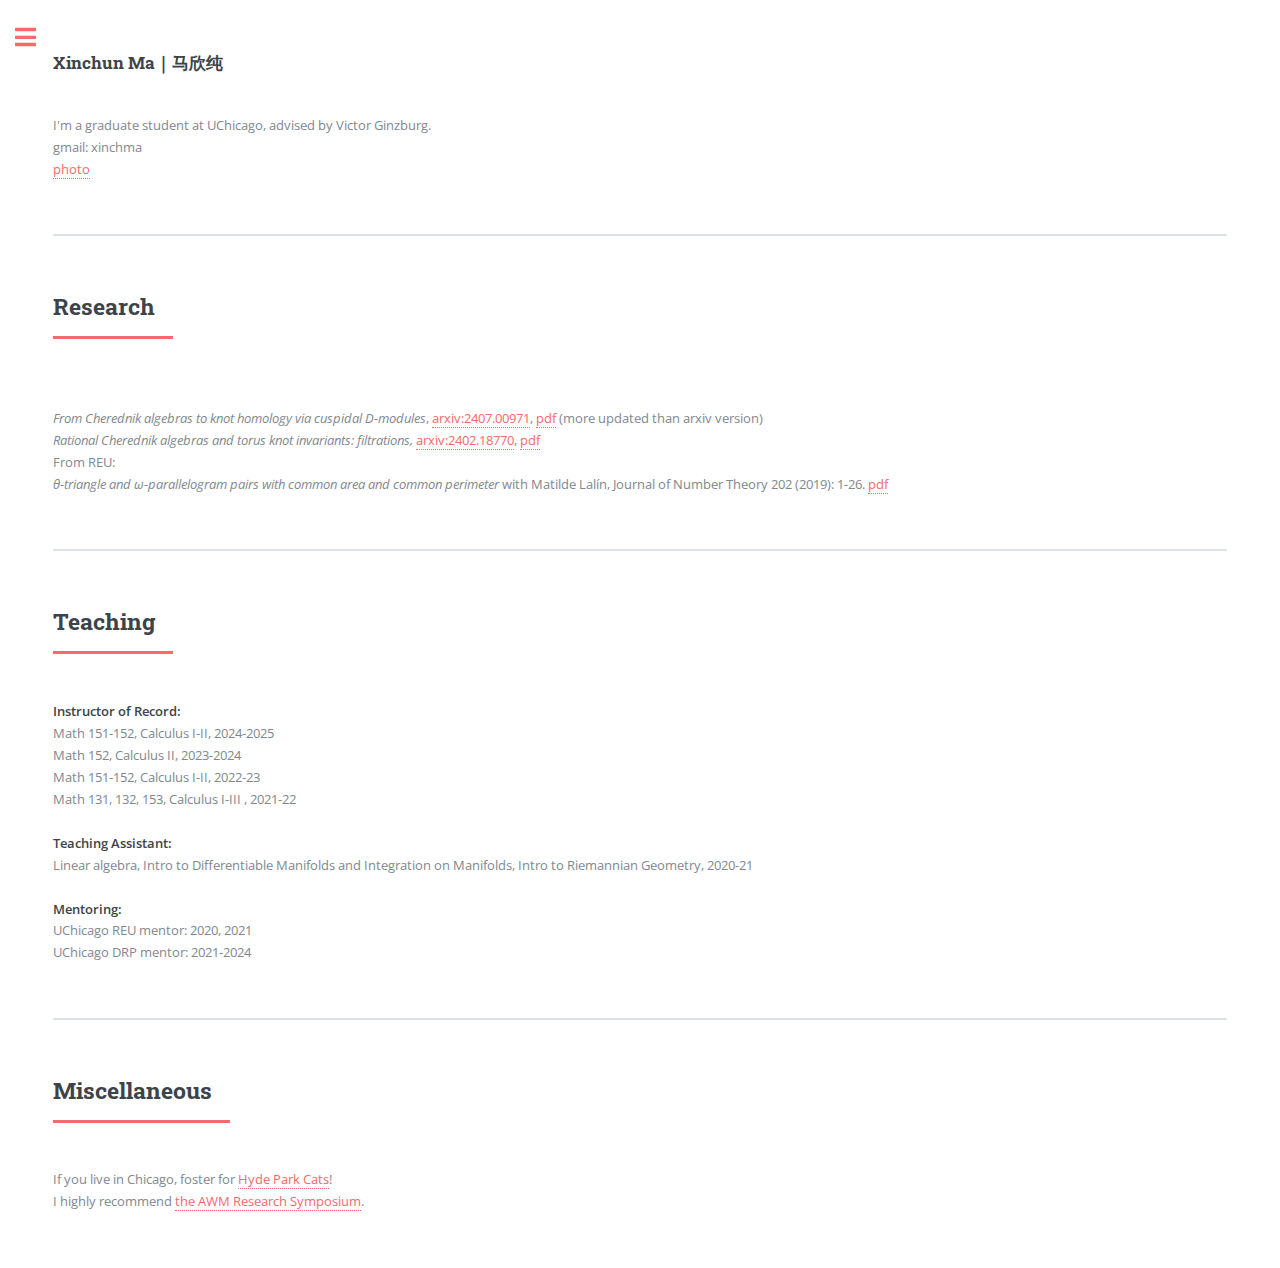
<file: index.html>
<!DOCTYPE HTML>
<!--
	Editorial by HTML5 UP
	html5up.net | @ajlkn
	Free for personal and commercial use under the CCA 3.0 license (html5up.net/license)
-->
<html>
	<head>
		<title>Xinchun Ma</title>
		<meta charset="utf-8" />
		<meta name="viewport" content="width=device-width, initial-scale=1, user-scalable=no" />
		<link rel="stylesheet" href="assets/css/mathmain.css" />
		<style>
  #additional-content {
    display: none;
    margin-top: -50px;
  }
</style>
	</head>

	<body class="is-preload">

		<!-- Wrapper -->
			<div id="wrapper">

				<!-- Main -->
					<div id="main">
						<div class="inner">

							<!-- Header 
								<header id="header">
									<a href="index.html" class="logo"><strong>Editorial</strong> by HTML5 UP</a>
									<ul class="icons">
										<li><a href="#" class="icon brands fa-twitter"><span class="label">Twitter</span></a></li>
										<li><a href="#" class="icon brands fa-facebook-f"><span class="label">Facebook</span></a></li>
										<li><a href="#" class="icon brands fa-snapchat-ghost"><span class="label">Snapchat</span></a></li>
										<li><a href="#" class="icon brands fa-instagram"><span class="label">Instagram</span></a></li>
										<li><a href="#" class="icon brands fa-medium-m"><span class="label">Medium</span></a></li>
									</ul> , <a href="pdfs/research_statement.pdf" >research statement </a>
								</header>-->

							<!-- Banner -->
								<section id="banner">
									<div class="content">
										<header>
                              <h1>Xinchun Ma｜马欣纯</h1>
                              </header>

										<br>
										<p>I'm a graduate student at UChicago, advised by Victor Ginzburg. <!--I study geometric representation theory. 
										Currently I'm interested in questions at the intersection of Cherednik algebras, character D-modules, Hilbert schemes of points and link homology.-->
										<br>gmail: xinchma   
										<br><a href="images/littlecolorado.jpg">photo</a>
									</p>
									</div>
							<!--		<span class="image object">
  <img id="randomImage" src="" alt="Random Image">
    <script src="script.js"></script>
									</span>-->
								</section>

							<!-- Section -->
								<section id="research">
									<header class="major">
										<h2>Research</h2>
									</header>
																	<div class="content">
				                  <br>  <em>From Cherednik algebras to knot homology via cuspidal D-modules</em>, <a href="https://arxiv.org/abs/2407.00971">arxiv:2407.00971</a>, <a href="pdfs/cuspidal_catalan.pdf">pdf</a> (more updated than arxiv version)
				               <br> <em>Rational Cherednik algebras and torus knot invariants: filtrations,</em> <a href="https://arxiv.org/abs/2402.18770">arxiv:2402.18770</a>, <a href="pdfs/filtrations.pdf">pdf</a>
									<p>From REU:
									<br><em>θ-triangle and ω-parallelogram pairs with common area and common perimeter</em> with Matilde Lalín,  Journal of Number Theory 202 (2019): 1-26. <a href="pdfs/geometriccongruent.pdf">pdf</a>
									</p>
									</div>
								
				
									</section>
				<!--						<br> <b> Other travels: </b>
									<br> Nov 2024, Representation Theory Days In honor of George Lusztig, MIT
									
									
								<br><a href="#" id="see-more-link">More</a>
<div id="additional-content">

</div>

<script>
  // JavaScript to toggle visibility of additional content
  document.getElementById('see-more-link').addEventListener('click', function(event) {
    event.preventDefault(); // Prevent default link behavior (scrolling to top)

    var additionalContent = document.getElementById('additional-content');

    if (additionalContent.style.display === 'none') {
      additionalContent.style.display = 'block';
      this.textContent = 'Less'; // Change link text
    } else {
      additionalContent.style.display = 'none';
      this.textContent = 'More'; // Change link text
    }
  });
</script>


							<!-- Section -->
									<section id="teaching">
									<header class="major">
										<h2>Teaching</h2>
									</header>
									<div class="content">

										<p><b>Instructor of Record:</b>
<br>Math 151-152, Calculus I-II, 2024-2025
<br>Math 152, Calculus II, 2023-2024
<br>Math 151-152, Calculus I-II, 2022-23
<br>Math 131, 132, 153, Calculus I-III	, 2021-22
<br>
<br><b>Teaching Assistant:</b>
<br> Linear algebra, Intro to Differentiable Manifolds and Integration on Manifolds, 
Intro to Riemannian Geometry, 2020-21
<br>
<br><b>Mentoring:</b>
<br>UChicago REU mentor: 2020, 2021
<br>UChicago DRP mentor: 2021-2024</p>
	<!-- <br>Winter 2021 (Helena Perez-Stark: differential forms), 
<br>Spring 2022 (Jen Tang: cohomology of S^n), 
<br>Winter 2023 (Daohong Xu: p-adic numbers),
<br>Spring 2024 (Jake Zummo: prime spectrums)-->

									</div>
								</section>
															<!-- Section 
								<section id="talks">
									<header class="major">
										<h2>Talks and presentations</h2>
												</header>
									<div class="content">
									<br>Oct 2025, Workshop on "Diagrammatic Categorification", ICERM
									<br> June 2025, Conference on "Representation theory with emphasis on the Langlands program", Northeastern
									<br> Jan 2025, Combinatorics seminar, WUSTL
									<br>Oct 2024, Representation theory seminar, LSU
									<br> Sept 2024, Lie group seminar, MIT, <a href="https://mit.zoom.us/rec/component-page?action=viewdetailpage&sharelevel=meeting&useWhichPasswd=meeting&clusterId=aw1&componentName=need-password&meetingId=F_DHrgZGr_kANuvzNEeTBaf73aIVMLXNX8BOnNa_l1F9TUO89cHmNa4BEfJBLcpZ.0sovJPDaNFFSVsb2&originRequestUrl=https%3A%2F%2Fmit.zoom.us%2Frec%2Fshare%2FLPVGcYOGqymnjri7opqH2cJz_VSnk-PPzVEi2fIB8Gor3lksXZseHi1bMOS8n_Q3.Gh7lJ5n1cbwzsWFG">recording</a> (request password from the organizers)
									<br> Sept 2024, Representation theory seminar, UMass Amherst
									<br> Sept 2024,  Geometry, Symmetry and Physics seminar, Yale Univeristy
									<br> Aug 2024, Mathematics seminar, Montana State Univeristy
									<br> June 2024, <a href="pdfs/poster_UNAM.pdf">poster</a> at VI Canada-Mexico-US Meeting, UNAM
									<br> May 2024, 10-min contributed presentation at Representation Theory and Related Geometry: Progress and Prospects, UGA, <a href="pdfs/slides_UGA.pdf">slides</a>
									<br> April 2024, special session on “Geometric Methods in Representation Theory”, AMS Spring Central Sectional Meeting, <a href="pdfs/slides_Milwaukee.pdf">slides</a>
									<br> Jan 2024, Algebra & Discrete Mathematics seminar, UC Davis
									<br> Oct 2023, Algebra and Algebraic geometry seminar, UW Madison
									<br> Sept 2023, AWM Research Symposium special session, Atlanta	
									<br> Aug 2022, QUAntum groups, Categorification, Knot invariants, and Soergel bimodules (QUACKS) II, UOregon
									<br> April 2022, Algebra & Discrete Mathematics seminar, UC Davis
									</section>-->
									
									<section id="miscellaneous">
									<header class="major">
										<h2>Miscellaneous</h2>
									</header>
									<div class="contents">
									<p> If you live in Chicago, foster for <a href="https://hydeparkcats.org">Hyde Park Cats</a>!
									<br>I highly recommend <a href="https://awm-math.org/meetings/awm-research-symposium/">the AWM Research Symposium</a>.

									</div>
								</section>


						</div>
					</div>

				<!-- Sidebar -->
					<div id="sidebar">
						<div class="inner">

							<!-- Search -->
								<section id="search" class="alt">
									<form method="post" action="#">
										<input type="text" name="query" id="query" placeholder=" " />
									</form>
								</section>

							<!-- Menu -->
								<nav id="menu">
									<header class="major">
									</header>
									<ul>
										<li><a href="#banner">About</a></li>
										<li><a href="#research">Research</a></li>
						
										<li><a href="#teaching">Teaching</a></li>

										<li><a href="./talks.html">Talks</a></li>

		                        <li><a href="#miscellaneous">Miscellaneous</a></li>
								</nav>

							<!-- Section 
							
							<li>
											<span class="opener">Seminars</span>
											<ul>
												<li><a href="link.html">Link homology seminar</a></li>
											</ul>
										</li>
																		
																				
								<section>
									<header class="major">
										<h2>Ante interdum</h2>
									</header>
									<div class="mini-posts">
										<article>
											<a href="#" class="image"><img src="images/pic07.jpg" alt="" /></a>
											<p>Aenean ornare velit lacus, ac varius enim lorem ullamcorper dolore aliquam.</p>
										</article>
										<article>
											<a href="#" class="image"><img src="images/pic08.jpg" alt="" /></a>
											<p>Aenean ornare velit lacus, ac varius enim lorem ullamcorper dolore aliquam.</p>
										</article>
										<article>
											<a href="#" class="image"><img src="images/pic09.jpg" alt="" /></a>
											<p>Aenean ornare velit lacus, ac varius enim lorem ullamcorper dolore aliquam.</p>
										</article>
									</div>
									<ul class="actions">
										<li><a href="#" class="button">More</a></li>
									</ul>
								</section>

							<!-- Section 
								<section>
									<header class="major">
										<h2>Get in touch</h2>
									</header>
									<p>Sed varius enim lorem ullamcorper dolore aliquam aenean ornare velit lacus, ac varius enim lorem ullamcorper dolore. Proin sed aliquam facilisis ante interdum. Sed nulla amet lorem feugiat tempus aliquam.</p>
									<ul class="contact">
										<li class="icon solid fa-envelope"><a href="#">information@untitled.tld</a></li>
										<li class="icon solid fa-phone">(000) 000-0000</li>
										<li class="icon solid fa-home">1234 Somewhere Road #8254<br />
										Nashville, TN 00000-0000</li>
									</ul>
								</section>-->

							<!-- Footer -->
								<footer id="footer">
									<p class="copyright">&copy;  Design: <a href="https://html5up.net">HTML5 UP</a>. Last updated: Oct 6, 2024</p>
								</footer>

						</div>
					</div>

			</div>

		<!-- Scripts -->
			<script src="assets/js/jquery.min.js"></script>
			<script src="assets/js/browser.min.js"></script>
			<script src="assets/js/breakpoints.min.js"></script>
			<script src="assets/js/util.js"></script>
			<script src="assets/js/main.js"></script>

	</body>
</html>
</file>
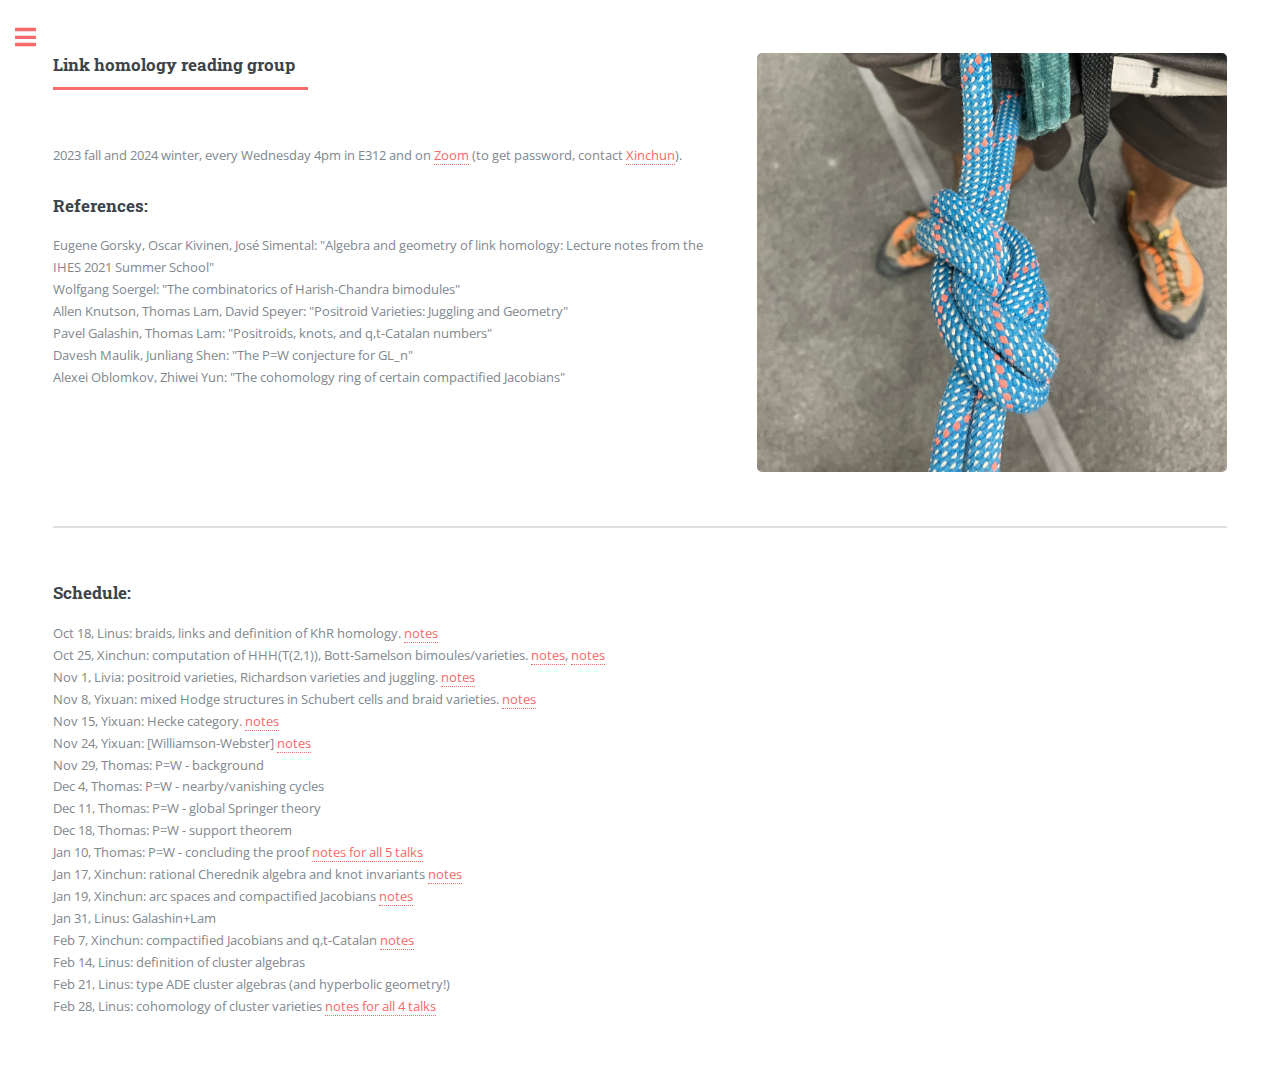
<file: link.html>
<!DOCTYPE HTML>
<!--
	Editorial by HTML5 UP
	html5up.net | @ajlkn
	Free for personal and commercial use under the CCA 3.0 license (html5up.net/license)
-->
<html>
	<head>
		<title>Knot homology reading group</title>
		<meta charset="utf-8" />
		<meta name="viewport" content="width=device-width, initial-scale=1, user-scalable=no" />
		<link rel="stylesheet" href="assets/css/mathmain.css" />
	</head>
<!-- Google tag (gtag.js) -->
<script async src="https://www.googletagmanager.com/gtag/js?id=G-FBEKWV7M30"></script>
<script>
  window.dataLayer = window.dataLayer || [];
  function gtag(){dataLayer.push(arguments);}
  gtag('js', new Date());

  gtag('config', 'G-FBEKWV7M30');
</script>
	<body class="is-preload">

		<!-- Wrapper -->
			<div id="wrapper">

				<!-- Main -->
					<div id="main">
						<div class="inner">

							<!-- Header 
								<header id="header">
									<a href="index.html" class="logo"><strong>Editorial</strong> by HTML5 UP</a>
									<ul class="icons">
										<li><a href="#" class="icon brands fa-twitter"><span class="label">Twitter</span></a></li>
										<li><a href="#" class="icon brands fa-facebook-f"><span class="label">Facebook</span></a></li>
										<li><a href="#" class="icon brands fa-snapchat-ghost"><span class="label">Snapchat</span></a></li>
										<li><a href="#" class="icon brands fa-instagram"><span class="label">Instagram</span></a></li>
										<li><a href="#" class="icon brands fa-medium-m"><span class="label">Medium</span></a></li>
									</ul>
								</header>-->

							<!-- Banner -->


	<section id="banner">
									<div class="content">
										<header class="major">
											<h3>Link homology reading group<br />
									
										</header>
										<br>
										<p>2023 fall and 2024 winter, every Wednesday 4pm in E312 and on <a href="https://uchicago.zoom.us/j/9135314190">Zoom</a> (to get password, contact <a href = "mailto: xm@math.uchicago.edu">Xinchun</a>).
										<p><h3>References:</h3>
										 Eugene Gorsky, Oscar Kivinen, José Simental: "Algebra and geometry of link homology: Lecture notes from the IHES 2021 Summer School"
										<br>Wolfgang Soergel: "The combinatorics of Harish-Chandra bimodules"
										<br>Allen Knutson, Thomas Lam, David Speyer: "Positroid Varieties: Juggling and Geometry"
										<br>Pavel Galashin, Thomas Lam: "Positroids, knots, and q,t-Catalan numbers"
										<br>Davesh Maulik, Junliang Shen: "The P=W conjecture for  GL_n"
										<br>Alexei Oblomkov, Zhiwei Yun: "The cohomology ring of certain compactified Jacobians"
										</p>
									</div>
									<span class="image object">
										<img src="images/figure8.jpg" alt="" />
									</span>
									
								</section>
							<!-- Section -->
								<section id="research">
									
																	<div class="content">
				               
							
									
									</div>
									
					
									<section id="Schedule">
										<header>
											<h3>Schedule:<br />
									
										</header>
									<div class="contents">
									
									<p>Oct 18, Linus: braids, links and definition of KhR homology. <a href="pdfs/khr.pdf" >notes</a>
									<br>Oct 25, Xinchun: computation of HHH(T(2,1)), Bott-Samelson bimoules/varieties. <a href="pdfs/bottsamelson.pdf" >notes</a>, <a href="pdfs/t21.pdf" >notes</a>
									<br>Nov 1, Livia: positroid varieties, Richardson varieties and juggling. <a href="pdfs/positroid.pdf" >notes</a>
									<br>Nov 8, Yixuan: mixed Hodge structures in Schubert cells and braid varieties. <a href="pdfs/mixedhodge.pdf" >notes</a>
									<br>Nov 15, Yixuan: Hecke category. <a href="pdfs/heckecat.pdf" >notes</a>
									<br>Nov 24, Yixuan: [Williamson-Webster] <a href="pdfs/williamsonwebster.pdf" >notes</a>
									<br>Nov 29,  Thomas: P=W - background  
									<br>Dec 4,  Thomas: P=W - nearby/vanishing cycles 
									<br>Dec 11,  Thomas: P=W -  global Springer theory 
									<br>Dec 18,  Thomas: P=W - support theorem 
									<br>Jan 10,  Thomas: P=W - concluding the proof <a href="pdfs/P=W.pdf" >notes for all 5 talks</a>
									<br>Jan 17,  Xinchun: rational Cherednik algebra and knot invariants <a href="pdfs/practice_talk.pdf" >notes</a>
									<br>Jan 19,  Xinchun: arc spaces and compactified Jacobians <a href="pdfs/oy.pdf" >notes</a>
									<br>Jan 31,  Linus: Galashin+Lam
									<br>Feb 7,  Xinchun: compactified Jacobians and q,t-Catalan <a href="pdfs/compactified_jacobians.pdf" >notes</a>
									<br>Feb 14,  Linus: definition of cluster algebras 
									<br>Feb 21,  Linus: type ADE cluster algebras (and hyperbolic geometry!)
									<br>Feb 28,  Linus: cohomology of cluster varieties <a href="pdfs/link-homology-series.pdf" >notes for all 4 talks</a>
									</p>
									</div>
								</section>

	
						</div>
					</div>

				<!-- Sidebar -->
					<div id="sidebar">
						<div class="inner">

							<!-- Search -->
								<section id="search" class="alt">
									<form method="post" action="#">
										<input type="text" name="query" id="query" placeholder=" " />
									</form>
								</section>

							<!-- Menu -->
								<nav id="menu">
									<header class="major">
									</header>
									<ul>
										<li><a href="./index.html">About</a></li>
										<li><a href="./index.html">Research</a></li>
										
										<li><a href="./index.html">Teaching</a></li>
										<li><a href="./index.html">Miscellaneous</a></li>
											<li>
											<span class="opener">Seminars</span>
											<ul>
												<li><a href="knot.html">Knot homology seminar</a></li>
											</ul>
										</li>
								</nav>

							<!-- Section 
								<section>
									<header class="major">
										<h2>Ante interdum</h2>
									</header>
									<div class="mini-posts">
										<article>
											<a href="#" class="image"><img src="images/pic07.jpg" alt="" /></a>
											<p>Aenean ornare velit lacus, ac varius enim lorem ullamcorper dolore aliquam.</p>
										</article>
										<article>
											<a href="#" class="image"><img src="images/pic08.jpg" alt="" /></a>
											<p>Aenean ornare velit lacus, ac varius enim lorem ullamcorper dolore aliquam.</p>
										</article>
										<article>
											<a href="#" class="image"><img src="images/pic09.jpg" alt="" /></a>
											<p>Aenean ornare velit lacus, ac varius enim lorem ullamcorper dolore aliquam.</p>
										</article>
									</div>
									<ul class="actions">
										<li><a href="#" class="button">More</a></li>
									</ul>
								</section>

							<!-- Section 
								<section>
									<header class="major">
										<h2>Get in touch</h2>
									</header>
									<p>Sed varius enim lorem ullamcorper dolore aliquam aenean ornare velit lacus, ac varius enim lorem ullamcorper dolore. Proin sed aliquam facilisis ante interdum. Sed nulla amet lorem feugiat tempus aliquam.</p>
									<ul class="contact">
										<li class="icon solid fa-envelope"><a href="#">information@untitled.tld</a></li>
										<li class="icon solid fa-phone">(000) 000-0000</li>
										<li class="icon solid fa-home">1234 Somewhere Road #8254<br />
										Nashville, TN 00000-0000</li>
									</ul>
								</section>-->

							<!-- Footer -->
								<footer id="footer">
									<p class="copyright">&copy;  Design: <a href="https://html5up.net">HTML5 UP</a>.</p>
								</footer>

						</div>
					</div>

			</div>

		<!-- Scripts -->
			<script src="assets/js/jquery.min.js"></script>
			<script src="assets/js/browser.min.js"></script>
			<script src="assets/js/breakpoints.min.js"></script>
			<script src="assets/js/util.js"></script>
			<script src="assets/js/main.js"></script>

	</body>
</html>
</file>
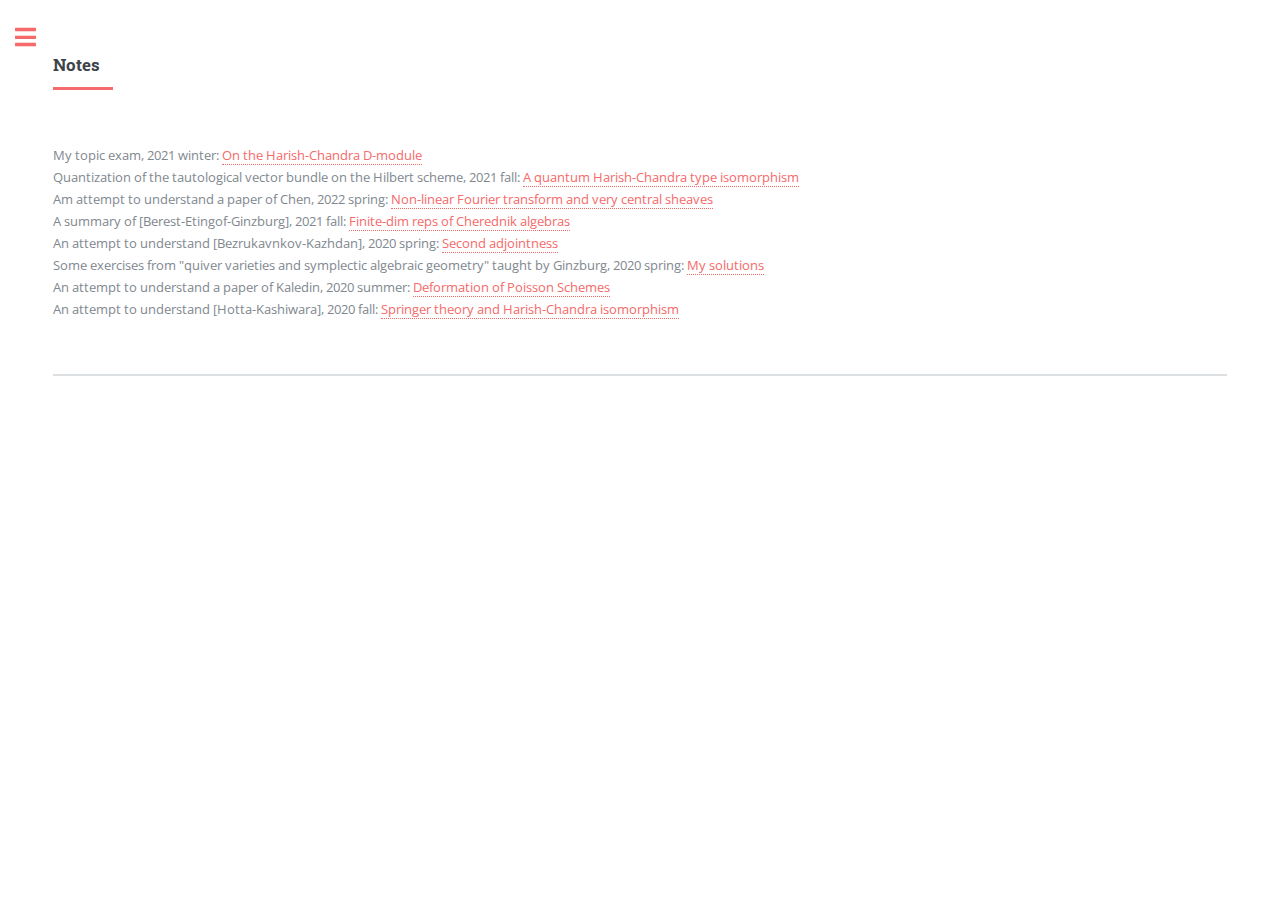
<file: notes.html>
<!DOCTYPE HTML>
<!--
	Editorial by HTML5 UP
	html5up.net | @ajlkn
	Free for personal and commercial use under the CCA 3.0 license (html5up.net/license)
-->
<html>
	<head>
		<title>Notes</title>
		<meta charset="utf-8" />
		<meta name="viewport" content="width=device-width, initial-scale=1, user-scalable=no" />
		<link rel="stylesheet" href="assets/css/mathmain.css" />
	</head>
	<body class="is-preload">

		<!-- Wrapper -->
			<div id="wrapper">

				<!-- Main -->
					<div id="main">
						<div class="inner">

							<!-- Header 
								<header id="header">
									<a href="index.html" class="logo"><strong>Editorial</strong> by HTML5 UP</a>
									<ul class="icons">
										<li><a href="#" class="icon brands fa-twitter"><span class="label">Twitter</span></a></li>
										<li><a href="#" class="icon brands fa-facebook-f"><span class="label">Facebook</span></a></li>
										<li><a href="#" class="icon brands fa-snapchat-ghost"><span class="label">Snapchat</span></a></li>
										<li><a href="#" class="icon brands fa-instagram"><span class="label">Instagram</span></a></li>
										<li><a href="#" class="icon brands fa-medium-m"><span class="label">Medium</span></a></li>
									</ul>
								</header>-->

							<!-- Banner -->


	<section id="banner">
									<div class="content">
										<header class="major">
											<h3>Notes<br />
									
										</header>
										<br>
										<p>My topic exam, 2021 winter: <a href="pdfs/shorterer.pdf" >On the Harish-Chandra D-module</a>
										<br>Quantization of the tautological vector bundle on the Hilbert scheme, 2021 fall: <a href="pdfs/chevalley.pdf" >A quantum Harish-Chandra type isomorphism</a>
										<br>Am attempt to understand a paper of Chen, 2022 spring: <a href="pdfs/central.pdf" >Non-linear Fourier transform and very central sheaves</a>
										<br>A summary of [Berest-Etingof-Ginzburg], 2021 fall: <a href="pdfs/cherednik.pdf" >Finite-dim reps of Cherednik algebras</a>
										<br>An attempt to understand [Bezrukavnkov-Kazhdan], 2020 spring: <a href="pdfs/adjoint.pdf" >Second adjointness</a>
										<br> Some exercises from "quiver varieties and symplectic algebraic geometry" taught by Ginzburg, 2020 spring:  <a href="pdfs/pb.pdf" >My solutions</a>
										<br>An attempt to understand a paper of Kaledin, 2020 summer: <a href="pdfs/def.pdf" >Deformation of Poisson Schemes</a>
										<br>An attempt to understand [Hotta-Kashiwara], 2020 fall: <a href="pdfs/HC.pdf" >Springer theory and Harish-Chandra isomorphism</a>
										</p>
								
									</div>
							
									
								</section>
							<!-- Section -->
								<section id="research">
									
																	<div class="content">
				               
							
									
									</div>
									
					
				

	
						</div>
					</div>

				<!-- Sidebar -->
					<div id="sidebar">
						<div class="inner">

							<!-- Search -->
								<section id="search" class="alt">
									<form method="post" action="#">
										<input type="text" name="query" id="query" placeholder=" " />
									</form>
								</section>

							<!-- Menu -->
								<nav id="menu">
									<header class="major">
									</header>
									<ul>
										<li><a href="./index.html">About</a></li>
										<li><a href="./index.html">Research</a></li>
										<li><a href="./index.html">Teaching</a></li>
										<li><a href="./talks.html">Talks and presentations</a></li>
										<li><a href="./notes.html">Notes</a></li>
										<li><a href="./index.html">Miscellaneous</a></li>
									
								</nav>

							<!-- Section 
								<section>
									<header class="major">
										<h2>Ante interdum</h2>
									</header>
									<div class="mini-posts">
										<article>
											<a href="#" class="image"><img src="images/pic07.jpg" alt="" /></a>
											<p>Aenean ornare velit lacus, ac varius enim lorem ullamcorper dolore aliquam.</p>
										</article>
										<article>
											<a href="#" class="image"><img src="images/pic08.jpg" alt="" /></a>
											<p>Aenean ornare velit lacus, ac varius enim lorem ullamcorper dolore aliquam.</p>
										</article>
										<article>
											<a href="#" class="image"><img src="images/pic09.jpg" alt="" /></a>
											<p>Aenean ornare velit lacus, ac varius enim lorem ullamcorper dolore aliquam.</p>
										</article>
									</div>
									<ul class="actions">
										<li><a href="#" class="button">More</a></li>
									</ul>
								</section>

							<!-- Section 
								<section>
									<header class="major">
										<h2>Get in touch</h2>
									</header>
									<p>Sed varius enim lorem ullamcorper dolore aliquam aenean ornare velit lacus, ac varius enim lorem ullamcorper dolore. Proin sed aliquam facilisis ante interdum. Sed nulla amet lorem feugiat tempus aliquam.</p>
									<ul class="contact">
										<li class="icon solid fa-envelope"><a href="#">information@untitled.tld</a></li>
										<li class="icon solid fa-phone">(000) 000-0000</li>
										<li class="icon solid fa-home">1234 Somewhere Road #8254<br />
										Nashville, TN 00000-0000</li>
									</ul>
								</section>-->

							<!-- Footer -->
								<footer id="footer">
									<p class="copyright">&copy;  Design: <a href="https://html5up.net">HTML5 UP</a>.</p>
								</footer>

						</div>
					</div>

			</div>

		<!-- Scripts -->
			<script src="assets/js/jquery.min.js"></script>
			<script src="assets/js/browser.min.js"></script>
			<script src="assets/js/breakpoints.min.js"></script>
			<script src="assets/js/util.js"></script>
			<script src="assets/js/main.js"></script>

	</body>
</html>
</file>
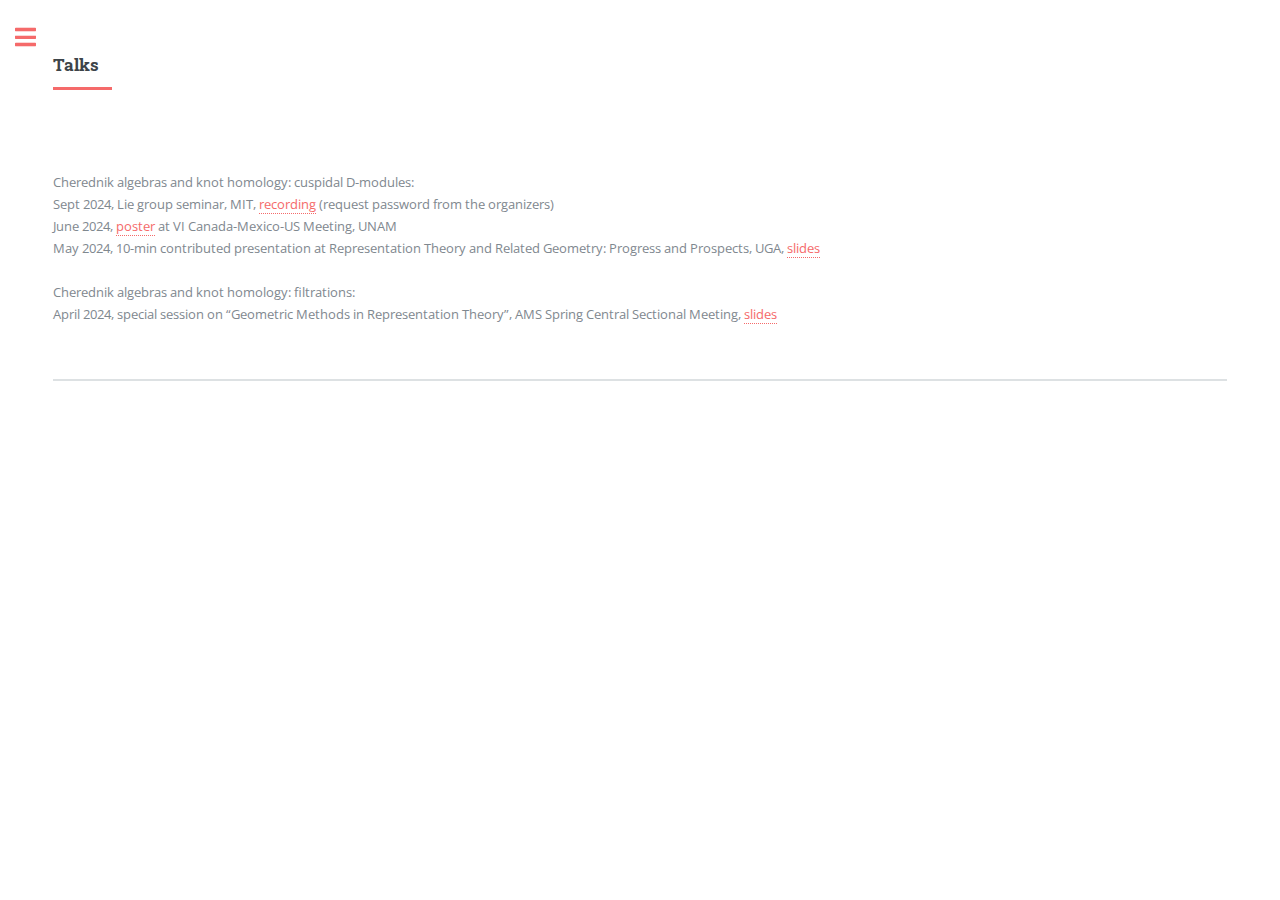
<file: talks.html>
<!DOCTYPE HTML>
<!--
	Editorial by HTML5 UP
	html5up.net | @ajlkn
	Free for personal and commercial use under the CCA 3.0 license (html5up.net/license)
-->
<html>
	<head>
		<title>Notes</title>
		<meta charset="utf-8" />
		<meta name="viewport" content="width=device-width, initial-scale=1, user-scalable=no" />
		<link rel="stylesheet" href="assets/css/mathmain.css" />
	</head>

	<body class="is-preload">

		<!-- Wrapper -->
			<div id="wrapper">

				<!-- Main -->
					<div id="main">
						<div class="inner">

							<!-- Header 
								<header id="header">
									<a href="index.html" class="logo"><strong>Editorial</strong> by HTML5 UP</a>
									<ul class="icons">
										<li><a href="#" class="icon brands fa-twitter"><span class="label">Twitter</span></a></li>
										<li><a href="#" class="icon brands fa-facebook-f"><span class="label">Facebook</span></a></li>
										<li><a href="#" class="icon brands fa-snapchat-ghost"><span class="label">Snapchat</span></a></li>
										<li><a href="#" class="icon brands fa-instagram"><span class="label">Instagram</span></a></li>
										<li><a href="#" class="icon brands fa-medium-m"><span class="label">Medium</span></a></li>
									</ul>
								</header>-->

							<!-- Banner 
							<br>Oct 2025, Workshop on "Diagrammatic Categorification", ICERM
									<br> June 2025, Conference on "Representation theory with emphasis on the Langlands program", Northeastern
									<br>Oct 2024, Representation theory seminar, LSU
									
									<br> Sept 2024, Representation theory seminar, UMass Amherst
									<br> Sept 2024,  Geometry, Symmetry and Physics seminar, Yale Univeristy
									<br> Aug 2024, Mathematics seminar, Montana State Univeristy
										<br> Jan 2024, Algebra & Discrete Mathematics seminar, UC Davis
									<br> Oct 2023, Algebra and Algebraic geometry seminar, UW Madison
									<br> Sept 2023, AWM Research Symposium special session, Atlanta	
									<br> Aug 2022, QUAntum groups, Categorification, Knot invariants, and Soergel bimodules (QUACKS) II, UOregon
									<br> April 2022, Algebra & Discrete Mathematics seminar, UC Davis
							-->


	<section id="banner">
									<div class="content">
										<header class="major">
											<h3>Talks<br />
									
										</header>
										<br>
										<p>
										<div>Cherednik algebras and knot homology: cuspidal D-modules:
									<br>Sept 2024, Lie group seminar, MIT, <a href="https://mit.zoom.us/rec/play/Vkdj9A-iVvO8pWrJ5sakyBwH0Eu-Da5dELUUlBj_At2If5eO5P90ENTbiii-LWEvifpLrsB7keuY-_w.QiqdK_a8sgWIIEeT?accessLevel=meeting&canPlayFromShare=true&from=share_recording_detail&continueMode=true&componentName=rec-play&originRequestUrl=https%3A%2F%2Fmit.zoom.us%2Frec%2Fshare%2FRbSmhvJuFL5eb0XTL1wEURkr5owba1nzf60SMuGwb-wa7nL7SgVHnveiifkclbOD.86zicg7NOIM65_Jw">recording</a> (request password from the organizers)
									
									<br> June 2024, <a href="pdfs/poster_UNAM.pdf">poster</a> at VI Canada-Mexico-US Meeting, UNAM
									<br> May 2024, 10-min contributed presentation at Representation Theory and Related Geometry: Progress and Prospects, UGA, <a href="pdfs/slides_UGA.pdf">slides</a>
									</div>
									<br>Cherednik algebras and knot homology: filtrations:
									<br> April 2024, special session on “Geometric Methods in Representation Theory”, AMS Spring Central Sectional Meeting, <a href="pdfs/slides_Milwaukee.pdf">slides</a>
								</p>
								
									</div>
							
									
								</section>
							<!-- Section -->
								<section id="research">
									
																	<div class="content">
				               
							
									
									</div>
									
					
				

	
						</div>
					</div>

				<!-- Sidebar -->
					<div id="sidebar">
						<div class="inner">

							<!-- Search -->
								<section id="search" class="alt">
									<form method="post" action="#">
										<input type="text" name="query" id="query" placeholder=" " />
									</form>
								</section>

							<!-- Menu -->
								<nav id="menu">
									<header class="major">
									</header>
									<ul>
										<li><a href="./index.html">About</a></li>
										<li><a href="./index.html/">Research</a></li>
										<li><a href="./index.html">Teaching</a></li>
																				<li><a href="./talks.html">Talks and presentations</a></li>
									<!--	<li><a href="./notes.html">Notes</a></li>-->
									
										<li><a href="./index.html">Miscellaneous</a></li>
									
								</nav>

							<!-- Section 
								<section>
									<header class="major">
										<h2>Ante interdum</h2>
									</header>
									<div class="mini-posts">
										<article>
											<a href="#" class="image"><img src="images/pic07.jpg" alt="" /></a>
											<p>Aenean ornare velit lacus, ac varius enim lorem ullamcorper dolore aliquam.</p>
										</article>
										<article>
											<a href="#" class="image"><img src="images/pic08.jpg" alt="" /></a>
											<p>Aenean ornare velit lacus, ac varius enim lorem ullamcorper dolore aliquam.</p>
										</article>
										<article>
											<a href="#" class="image"><img src="images/pic09.jpg" alt="" /></a>
											<p>Aenean ornare velit lacus, ac varius enim lorem ullamcorper dolore aliquam.</p>
										</article>
									</div>
									<ul class="actions">
										<li><a href="#" class="button">More</a></li>
									</ul>
								</section>

							<!-- Section 
								<section>
									<header class="major">
										<h2>Get in touch</h2>
									</header>
									<p>Sed varius enim lorem ullamcorper dolore aliquam aenean ornare velit lacus, ac varius enim lorem ullamcorper dolore. Proin sed aliquam facilisis ante interdum. Sed nulla amet lorem feugiat tempus aliquam.</p>
									<ul class="contact">
										<li class="icon solid fa-envelope"><a href="#">information@untitled.tld</a></li>
										<li class="icon solid fa-phone">(000) 000-0000</li>
										<li class="icon solid fa-home">1234 Somewhere Road #8254<br />
										Nashville, TN 00000-0000</li>
									</ul>
								</section>-->

							<!-- Footer -->
								<footer id="footer">
									<p class="copyright">&copy;  Design: <a href="https://html5up.net">HTML5 UP</a>.</p>
								</footer>

						</div>
					</div>

			</div>

		<!-- Scripts -->
			<script src="assets/js/jquery.min.js"></script>
			<script src="assets/js/browser.min.js"></script>
			<script src="assets/js/breakpoints.min.js"></script>
			<script src="assets/js/util.js"></script>
			<script src="assets/js/main.js"></script>

	</body>
</html>
</file>
<file: assets/css/mathmain.css>
@import url(fontawesome-all.min.css);
@import url("https://fonts.googleapis.com/css?family=Open+Sans:400,600,400italic,600italic|Roboto+Slab:400,700");
/*
	Editorial by HTML5 UP
	html5up.net | @ajlkn
	Free for personal and commercial use under the CCA 3.0 license (html5up.net/license)
*/
html, body, div, span, applet, object,
iframe, h1, h2, h3, h4, h5, h6, p, blockquote,
pre, a, abbr, acronym, address, big, cite,
code, del, dfn, em, img, ins, kbd, q, s, samp,
small, strike, strong, sub, sup, tt, var, b,
u, i, center, dl, dt, dd, ol, ul, li, fieldset,
form, label, legend, table, caption, tbody,
tfoot, thead, tr, th, td, article, aside,
canvas, details, embed, figure, figcaption,
footer, header, hgroup, menu, nav, output, ruby,
section, summary, time, mark, audio, video {
  margin: 0;
  padding: 0;
  border: 0;
  font-size: 100%;
  font: inherit;
  vertical-align: baseline; }

article, aside, details, figcaption, figure,
footer, header, hgroup, menu, nav, section {
  display: block; }

body {
  line-height: 1; }


ol, ul {
  list-style: none; }

blockquote, q {
  quotes: none; }
  blockquote:before, blockquote:after, q:before, q:after {
    content: '';
    content: none; }

table {
  border-collapse: collapse;
  border-spacing: 0; }

body {
  -webkit-text-size-adjust: none; }

mark {
  background-color: transparent;
  color: inherit; }

input::-moz-focus-inner {
  border: 0;
  padding: 0; }

input, select, textarea {
  -moz-appearance: none;
  -webkit-appearance: none;
  -ms-appearance: none;
  appearance: none; }

/* Basic */
@-ms-viewport {
  width: device-width; }

body {
  -ms-overflow-style: scrollbar; }

@media screen and (max-width: 480px) {
  html, body {
    min-width: 320px; } }

html {
  box-sizing: border-box; }

*, *:before, *:after {
  box-sizing: inherit; }

body {
  background: #ffffff; }
  body.is-preload *, body.is-preload *:before, body.is-preload *:after, body.is-resizing *, body.is-resizing *:before, body.is-resizing *:after {
    -moz-animation: none !important;
    -webkit-animation: none !important;
    -ms-animation: none !important;
    animation: none !important;
    -moz-transition: none !important;
    -webkit-transition: none !important;
    -ms-transition: none !important;
    transition: none !important; }

/* Type */
body, input, select, textarea {
  color: #7f888f;
  font-family: "Open Sans", sans-serif;
  font-size: 13pt;
  font-weight: 400;
  line-height: 1.65; }
  @media screen and (max-width: 1680px) {
    body, input, select, textarea {
      font-size: 11pt; } }
  @media screen and (max-width: 1280px) {
    body, input, select, textarea {
      font-size: 10pt; } }
  @media screen and (max-width: 360px) {
    body, input, select, textarea {
      font-size: 9pt; } }

a {
  -moz-transition: color 0.2s ease-in-out, border-bottom-color 0.2s ease-in-out;
  -webkit-transition: color 0.2s ease-in-out, border-bottom-color 0.2s ease-in-out;
  -ms-transition: color 0.2s ease-in-out, border-bottom-color 0.2s ease-in-out;
  transition: color 0.2s ease-in-out, border-bottom-color 0.2s ease-in-out;
  border-bottom: dotted 1px;
  color: #f56a6a;
  text-decoration: none; }
  a:hover {
    border-bottom-color: #f56a6a;
    color: #f56a6a !important; }
    a:hover strong {
      color: inherit; }

strong, b {
  color: #3d4449;
  font-weight: 600; }

em, i {
  font-style: italic; }

p {
  margin: 0 0 2em 0; }

h1, h2, h3, h4, h5, h6 {
  color: #3d4449;
  font-family: "Roboto Slab", serif;
  font-weight: 700;
  line-height: 1.5;
  margin: 0 0 1em 0; }
  h1 a, h2 a, h3 a, h4 a, h5 a, h6 a {
    color: inherit;
    text-decoration: none;
    border-bottom: 0; }

h1 {
    font-size: 1.25em; /* You can adjust the size to whatever you prefer */
}

h2 {
  font-size: 1.75em; }

h3 {
  font-size: 1.25em; }

h4 {
  font-size: 1.1em; }

h5 {
  font-size: 0.9em; }

h6 {
  font-size: 0.7em; }

@media screen and (max-width: 1680px) {
  h1 {
    font-size: 1.25em; } }

@media screen and (max-width: 980px) {
  h1 {
    font-size: 3.25em; } }

@media screen and (max-width: 736px) {
  h1 {
    font-size: 2em;
    line-height: 1.4; }
  h2 {
    font-size: 1.5em; } }

sub {
  font-size: 0.8em;
  position: relative;
  top: 0.5em; }

sup {
  font-size: 0.8em;
  position: relative;
  top: -0.5em; }

blockquote {
  border-left: solid 3px rgba(210, 215, 217, 0.75);
  font-style: italic;
  margin: 0 0 2em 0;
  padding: 0.5em 0 0.5em 2em; }

code {
  background: rgba(230, 235, 237, 0.25);
  border-radius: 0.375em;
  border: solid 1px rgba(210, 215, 217, 0.75);
  font-family: "Courier New", monospace;
  font-size: 0.9em;
  margin: 0 0.25em;
  padding: 0.25em 0.65em; }

pre {
  -webkit-overflow-scrolling: touch;
  font-family: "Courier New", monospace;
  font-size: 0.9em;
  margin: 0 0 2em 0; }
  pre code {
    display: block;
    line-height: 1.75;
    padding: 1em 1.5em;
    overflow-x: auto; }

hr {
  border: 0;
  border-bottom: solid 1px rgba(210, 215, 217, 0.75);
  margin: 2em 0; }
  hr.major {
    margin: 3em 0; }

.align-left {
  text-align: left; }

.align-center {
  text-align: center; }

.align-right {
  text-align: right; }

/* Row */
.row {
  display: flex;
  flex-wrap: wrap;
  box-sizing: border-box;
  align-items: stretch; }
  .row > * {
    box-sizing: border-box; }
  .row.gtr-uniform > * > :last-child {
    margin-bottom: 0; }
  .row.aln-left {
    justify-content: flex-start; }
  .row.aln-center {
    justify-content: center; }
  .row.aln-right {
    justify-content: flex-end; }
  .row.aln-top {
    align-items: flex-start; }
  .row.aln-middle {
    align-items: center; }
  .row.aln-bottom {
    align-items: flex-end; }
  .row > .imp {
    order: -1; }
  .row > .col-1 {
    width: 8.33333%; }
  .row > .off-1 {
    margin-left: 8.33333%; }
  .row > .col-2 {
    width: 16.66667%; }
  .row > .off-2 {
    margin-left: 16.66667%; }
  .row > .col-3 {
    width: 25%; }
  .row > .off-3 {
    margin-left: 25%; }
  .row > .col-4 {
    width: 33.33333%; }
  .row > .off-4 {
    margin-left: 33.33333%; }
  .row > .col-5 {
    width: 41.66667%; }
  .row > .off-5 {
    margin-left: 41.66667%; }
  .row > .col-6 {
    width: 50%; }
  .row > .off-6 {
    margin-left: 50%; }
  .row > .col-7 {
    width: 58.33333%; }
  .row > .off-7 {
    margin-left: 58.33333%; }
  .row > .col-8 {
    width: 66.66667%; }
  .row > .off-8 {
    margin-left: 66.66667%; }
  .row > .col-9 {
    width: 75%; }
  .row > .off-9 {
    margin-left: 75%; }
  .row > .col-10 {
    width: 83.33333%; }
  .row > .off-10 {
    margin-left: 83.33333%; }
  .row > .col-11 {
    width: 91.66667%; }
  .row > .off-11 {
    margin-left: 91.66667%; }
  .row > .col-12 {
    width: 100%; }
  .row > .off-12 {
    margin-left: 100%; }
  .row.gtr-0 {
    margin-top: 0;
    margin-left: 0em; }
    .row.gtr-0 > * {
      padding: 0 0 0 0em; }
    .row.gtr-0.gtr-uniform {
      margin-top: 0em; }
      .row.gtr-0.gtr-uniform > * {
        padding-top: 0em; }
  .row.gtr-25 {
    margin-top: 0;
    margin-left: -0.375em; }
    .row.gtr-25 > * {
      padding: 0 0 0 0.375em; }
    .row.gtr-25.gtr-uniform {
      margin-top: -0.375em; }
      .row.gtr-25.gtr-uniform > * {
        padding-top: 0.375em; }
  .row.gtr-50 {
    margin-top: 0;
    margin-left: -0.75em; }
    .row.gtr-50 > * {
      padding: 0 0 0 0.75em; }
    .row.gtr-50.gtr-uniform {
      margin-top: -0.75em; }
      .row.gtr-50.gtr-uniform > * {
        padding-top: 0.75em; }
  .row {
    margin-top: 0;
    margin-left: -1.5em; }
    .row > * {
      padding: 0 0 0 1.5em; }
    .row.gtr-uniform {
      margin-top: -1.5em; }
      .row.gtr-uniform > * {
        padding-top: 1.5em; }
  .row.gtr-150 {
    margin-top: 0;
    margin-left: -2.25em; }
    .row.gtr-150 > * {
      padding: 0 0 0 2.25em; }
    .row.gtr-150.gtr-uniform {
      margin-top: -2.25em; }
      .row.gtr-150.gtr-uniform > * {
        padding-top: 2.25em; }
  .row.gtr-200 {
    margin-top: 0;
    margin-left: -3em; }
    .row.gtr-200 > * {
      padding: 0 0 0 3em; }
    .row.gtr-200.gtr-uniform {
      margin-top: -3em; }
      .row.gtr-200.gtr-uniform > * {
        padding-top: 3em; }
  @media screen and (max-width: 1680px) {
    .row {
      display: flex;
      flex-wrap: wrap;
      box-sizing: border-box;
      align-items: stretch; }
      .row > * {
        box-sizing: border-box; }
      .row.gtr-uniform > * > :last-child {
        margin-bottom: 0; }
      .row.aln-left {
        justify-content: flex-start; }
      .row.aln-center {
        justify-content: center; }
      .row.aln-right {
        justify-content: flex-end; }
      .row.aln-top {
        align-items: flex-start; }
      .row.aln-middle {
        align-items: center; }
      .row.aln-bottom {
        align-items: flex-end; }
      .row > .imp-xlarge {
        order: -1; }
      .row > .col-1-xlarge {
        width: 8.33333%; }
      .row > .off-1-xlarge {
        margin-left: 8.33333%; }
      .row > .col-2-xlarge {
        width: 16.66667%; }
      .row > .off-2-xlarge {
        margin-left: 16.66667%; }
      .row > .col-3-xlarge {
        width: 25%; }
      .row > .off-3-xlarge {
        margin-left: 25%; }
      .row > .col-4-xlarge {
        width: 33.33333%; }
      .row > .off-4-xlarge {
        margin-left: 33.33333%; }
      .row > .col-5-xlarge {
        width: 41.66667%; }
      .row > .off-5-xlarge {
        margin-left: 41.66667%; }
      .row > .col-6-xlarge {
        width: 50%; }
      .row > .off-6-xlarge {
        margin-left: 50%; }
      .row > .col-7-xlarge {
        width: 58.33333%; }
      .row > .off-7-xlarge {
        margin-left: 58.33333%; }
      .row > .col-8-xlarge {
        width: 66.66667%; }
      .row > .off-8-xlarge {
        margin-left: 66.66667%; }
      .row > .col-9-xlarge {
        width: 75%; }
      .row > .off-9-xlarge {
        margin-left: 75%; }
      .row > .col-10-xlarge {
        width: 83.33333%; }
      .row > .off-10-xlarge {
        margin-left: 83.33333%; }
      .row > .col-11-xlarge {
        width: 91.66667%; }
      .row > .off-11-xlarge {
        margin-left: 91.66667%; }
      .row > .col-12-xlarge {
        width: 100%; }
      .row > .off-12-xlarge {
        margin-left: 100%; }
      .row.gtr-0 {
        margin-top: 0;
        margin-left: 0em; }
        .row.gtr-0 > * {
          padding: 0 0 0 0em; }
        .row.gtr-0.gtr-uniform {
          margin-top: 0em; }
          .row.gtr-0.gtr-uniform > * {
            padding-top: 0em; }
      .row.gtr-25 {
        margin-top: 0;
        margin-left: -0.375em; }
        .row.gtr-25 > * {
          padding: 0 0 0 0.375em; }
        .row.gtr-25.gtr-uniform {
          margin-top: -0.375em; }
          .row.gtr-25.gtr-uniform > * {
            padding-top: 0.375em; }
      .row.gtr-50 {
        margin-top: 0;
        margin-left: -0.75em; }
        .row.gtr-50 > * {
          padding: 0 0 0 0.75em; }
        .row.gtr-50.gtr-uniform {
          margin-top: -0.75em; }
          .row.gtr-50.gtr-uniform > * {
            padding-top: 0.75em; }
      .row {
        margin-top: 0;
        margin-left: -1.5em; }
        .row > * {
          padding: 0 0 0 1.5em; }
        .row.gtr-uniform {
          margin-top: -1.5em; }
          .row.gtr-uniform > * {
            padding-top: 1.5em; }
      .row.gtr-150 {
        margin-top: 0;
        margin-left: -2.25em; }
        .row.gtr-150 > * {
          padding: 0 0 0 2.25em; }
        .row.gtr-150.gtr-uniform {
          margin-top: -2.25em; }
          .row.gtr-150.gtr-uniform > * {
            padding-top: 2.25em; }
      .row.gtr-200 {
        margin-top: 0;
        margin-left: -3em; }
        .row.gtr-200 > * {
          padding: 0 0 0 3em; }
        .row.gtr-200.gtr-uniform {
          margin-top: -3em; }
          .row.gtr-200.gtr-uniform > * {
            padding-top: 3em; } }
  @media screen and (max-width: 1280px) {
    .row {
      display: flex;
      flex-wrap: wrap;
      box-sizing: border-box;
      align-items: stretch; }
      .row > * {
        box-sizing: border-box; }
      .row.gtr-uniform > * > :last-child {
        margin-bottom: 0; }
      .row.aln-left {
        justify-content: flex-start; }
      .row.aln-center {
        justify-content: center; }
      .row.aln-right {
        justify-content: flex-end; }
      .row.aln-top {
        align-items: flex-start; }
      .row.aln-middle {
        align-items: center; }
      .row.aln-bottom {
        align-items: flex-end; }
      .row > .imp-large {
        order: -1; }
      .row > .col-1-large {
        width: 8.33333%; }
      .row > .off-1-large {
        margin-left: 8.33333%; }
      .row > .col-2-large {
        width: 16.66667%; }
      .row > .off-2-large {
        margin-left: 16.66667%; }
      .row > .col-3-large {
        width: 25%; }
      .row > .off-3-large {
        margin-left: 25%; }
      .row > .col-4-large {
        width: 33.33333%; }
      .row > .off-4-large {
        margin-left: 33.33333%; }
      .row > .col-5-large {
        width: 41.66667%; }
      .row > .off-5-large {
        margin-left: 41.66667%; }
      .row > .col-6-large {
        width: 50%; }
      .row > .off-6-large {
        margin-left: 50%; }
      .row > .col-7-large {
        width: 58.33333%; }
      .row > .off-7-large {
        margin-left: 58.33333%; }
      .row > .col-8-large {
        width: 66.66667%; }
      .row > .off-8-large {
        margin-left: 66.66667%; }
      .row > .col-9-large {
        width: 75%; }
      .row > .off-9-large {
        margin-left: 75%; }
      .row > .col-10-large {
        width: 83.33333%; }
      .row > .off-10-large {
        margin-left: 83.33333%; }
      .row > .col-11-large {
        width: 91.66667%; }
      .row > .off-11-large {
        margin-left: 91.66667%; }
      .row > .col-12-large {
        width: 100%; }
      .row > .off-12-large {
        margin-left: 100%; }
      .row.gtr-0 {
        margin-top: 0;
        margin-left: 0em; }
        .row.gtr-0 > * {
          padding: 0 0 0 0em; }
        .row.gtr-0.gtr-uniform {
          margin-top: 0em; }
          .row.gtr-0.gtr-uniform > * {
            padding-top: 0em; }
      .row.gtr-25 {
        margin-top: 0;
        margin-left: -0.375em; }
        .row.gtr-25 > * {
          padding: 0 0 0 0.375em; }
        .row.gtr-25.gtr-uniform {
          margin-top: -0.375em; }
          .row.gtr-25.gtr-uniform > * {
            padding-top: 0.375em; }
      .row.gtr-50 {
        margin-top: 0;
        margin-left: -0.75em; }
        .row.gtr-50 > * {
          padding: 0 0 0 0.75em; }
        .row.gtr-50.gtr-uniform {
          margin-top: -0.75em; }
          .row.gtr-50.gtr-uniform > * {
            padding-top: 0.75em; }
      .row {
        margin-top: 0;
        margin-left: -1.5em; }
        .row > * {
          padding: 0 0 0 1.5em; }
        .row.gtr-uniform {
          margin-top: -1.5em; }
          .row.gtr-uniform > * {
            padding-top: 1.5em; }
      .row.gtr-150 {
        margin-top: 0;
        margin-left: -2.25em; }
        .row.gtr-150 > * {
          padding: 0 0 0 2.25em; }
        .row.gtr-150.gtr-uniform {
          margin-top: -2.25em; }
          .row.gtr-150.gtr-uniform > * {
            padding-top: 2.25em; }
      .row.gtr-200 {
        margin-top: 0;
        margin-left: -3em; }
        .row.gtr-200 > * {
          padding: 0 0 0 3em; }
        .row.gtr-200.gtr-uniform {
          margin-top: -3em; }
          .row.gtr-200.gtr-uniform > * {
            padding-top: 3em; } }
  @media screen and (max-width: 980px) {
    .row {
      display: flex;
      flex-wrap: wrap;
      box-sizing: border-box;
      align-items: stretch; }
      .row > * {
        box-sizing: border-box; }
      .row.gtr-uniform > * > :last-child {
        margin-bottom: 0; }
      .row.aln-left {
        justify-content: flex-start; }
      .row.aln-center {
        justify-content: center; }
      .row.aln-right {
        justify-content: flex-end; }
      .row.aln-top {
        align-items: flex-start; }
      .row.aln-middle {
        align-items: center; }
      .row.aln-bottom {
        align-items: flex-end; }
      .row > .imp-medium {
        order: -1; }
      .row > .col-1-medium {
        width: 8.33333%; }
      .row > .off-1-medium {
        margin-left: 8.33333%; }
      .row > .col-2-medium {
        width: 16.66667%; }
      .row > .off-2-medium {
        margin-left: 16.66667%; }
      .row > .col-3-medium {
        width: 25%; }
      .row > .off-3-medium {
        margin-left: 25%; }
      .row > .col-4-medium {
        width: 33.33333%; }
      .row > .off-4-medium {
        margin-left: 33.33333%; }
      .row > .col-5-medium {
        width: 41.66667%; }
      .row > .off-5-medium {
        margin-left: 41.66667%; }
      .row > .col-6-medium {
        width: 50%; }
      .row > .off-6-medium {
        margin-left: 50%; }
      .row > .col-7-medium {
        width: 58.33333%; }
      .row > .off-7-medium {
        margin-left: 58.33333%; }
      .row > .col-8-medium {
        width: 66.66667%; }
      .row > .off-8-medium {
        margin-left: 66.66667%; }
      .row > .col-9-medium {
        width: 75%; }
      .row > .off-9-medium {
        margin-left: 75%; }
      .row > .col-10-medium {
        width: 83.33333%; }
      .row > .off-10-medium {
        margin-left: 83.33333%; }
      .row > .col-11-medium {
        width: 91.66667%; }
      .row > .off-11-medium {
        margin-left: 91.66667%; }
      .row > .col-12-medium {
        width: 100%; }
      .row > .off-12-medium {
        margin-left: 100%; }
      .row.gtr-0 {
        margin-top: 0;
        margin-left: 0em; }
        .row.gtr-0 > * {
          padding: 0 0 0 0em; }
        .row.gtr-0.gtr-uniform {
          margin-top: 0em; }
          .row.gtr-0.gtr-uniform > * {
            padding-top: 0em; }
      .row.gtr-25 {
        margin-top: 0;
        margin-left: -0.375em; }
        .row.gtr-25 > * {
          padding: 0 0 0 0.375em; }
        .row.gtr-25.gtr-uniform {
          margin-top: -0.375em; }
          .row.gtr-25.gtr-uniform > * {
            padding-top: 0.375em; }
      .row.gtr-50 {
        margin-top: 0;
        margin-left: -0.75em; }
        .row.gtr-50 > * {
          padding: 0 0 0 0.75em; }
        .row.gtr-50.gtr-uniform {
          margin-top: -0.75em; }
          .row.gtr-50.gtr-uniform > * {
            padding-top: 0.75em; }
      .row {
        margin-top: 0;
        margin-left: -1.5em; }
        .row > * {
          padding: 0 0 0 1.5em; }
        .row.gtr-uniform {
          margin-top: -1.5em; }
          .row.gtr-uniform > * {
            padding-top: 1.5em; }
      .row.gtr-150 {
        margin-top: 0;
        margin-left: -2.25em; }
        .row.gtr-150 > * {
          padding: 0 0 0 2.25em; }
        .row.gtr-150.gtr-uniform {
          margin-top: -2.25em; }
          .row.gtr-150.gtr-uniform > * {
            padding-top: 2.25em; }
      .row.gtr-200 {
        margin-top: 0;
        margin-left: -3em; }
        .row.gtr-200 > * {
          padding: 0 0 0 3em; }
        .row.gtr-200.gtr-uniform {
          margin-top: -3em; }
          .row.gtr-200.gtr-uniform > * {
            padding-top: 3em; } }
  @media screen and (max-width: 736px) {
    .row {
      display: flex;
      flex-wrap: wrap;
      box-sizing: border-box;
      align-items: stretch; }
      .row > * {
        box-sizing: border-box; }
      .row.gtr-uniform > * > :last-child {
        margin-bottom: 0; }
      .row.aln-left {
        justify-content: flex-start; }
      .row.aln-center {
        justify-content: center; }
      .row.aln-right {
        justify-content: flex-end; }
      .row.aln-top {
        align-items: flex-start; }
      .row.aln-middle {
        align-items: center; }
      .row.aln-bottom {
        align-items: flex-end; }
      .row > .imp-small {
        order: -1; }
      .row > .col-1-small {
        width: 8.33333%; }
      .row > .off-1-small {
        margin-left: 8.33333%; }
      .row > .col-2-small {
        width: 16.66667%; }
      .row > .off-2-small {
        margin-left: 16.66667%; }
      .row > .col-3-small {
        width: 25%; }
      .row > .off-3-small {
        margin-left: 25%; }
      .row > .col-4-small {
        width: 33.33333%; }
      .row > .off-4-small {
        margin-left: 33.33333%; }
      .row > .col-5-small {
        width: 41.66667%; }
      .row > .off-5-small {
        margin-left: 41.66667%; }
      .row > .col-6-small {
        width: 50%; }
      .row > .off-6-small {
        margin-left: 50%; }
      .row > .col-7-small {
        width: 58.33333%; }
      .row > .off-7-small {
        margin-left: 58.33333%; }
      .row > .col-8-small {
        width: 66.66667%; }
      .row > .off-8-small {
        margin-left: 66.66667%; }
      .row > .col-9-small {
        width: 75%; }
      .row > .off-9-small {
        margin-left: 75%; }
      .row > .col-10-small {
        width: 83.33333%; }
      .row > .off-10-small {
        margin-left: 83.33333%; }
      .row > .col-11-small {
        width: 91.66667%; }
      .row > .off-11-small {
        margin-left: 91.66667%; }
      .row > .col-12-small {
        width: 100%; }
      .row > .off-12-small {
        margin-left: 100%; }
      .row.gtr-0 {
        margin-top: 0;
        margin-left: 0em; }
        .row.gtr-0 > * {
          padding: 0 0 0 0em; }
        .row.gtr-0.gtr-uniform {
          margin-top: 0em; }
          .row.gtr-0.gtr-uniform > * {
            padding-top: 0em; }
      .row.gtr-25 {
        margin-top: 0;
        margin-left: -0.375em; }
        .row.gtr-25 > * {
          padding: 0 0 0 0.375em; }
        .row.gtr-25.gtr-uniform {
          margin-top: -0.375em; }
          .row.gtr-25.gtr-uniform > * {
            padding-top: 0.375em; }
      .row.gtr-50 {
        margin-top: 0;
        margin-left: -0.75em; }
        .row.gtr-50 > * {
          padding: 0 0 0 0.75em; }
        .row.gtr-50.gtr-uniform {
          margin-top: -0.75em; }
          .row.gtr-50.gtr-uniform > * {
            padding-top: 0.75em; }
      .row {
        margin-top: 0;
        margin-left: -1.5em; }
        .row > * {
          padding: 0 0 0 1.5em; }
        .row.gtr-uniform {
          margin-top: -1.5em; }
          .row.gtr-uniform > * {
            padding-top: 1.5em; }
      .row.gtr-150 {
        margin-top: 0;
        margin-left: -2.25em; }
        .row.gtr-150 > * {
          padding: 0 0 0 2.25em; }
        .row.gtr-150.gtr-uniform {
          margin-top: -2.25em; }
          .row.gtr-150.gtr-uniform > * {
            padding-top: 2.25em; }
      .row.gtr-200 {
        margin-top: 0;
        margin-left: -3em; }
        .row.gtr-200 > * {
          padding: 0 0 0 3em; }
        .row.gtr-200.gtr-uniform {
          margin-top: -3em; }
          .row.gtr-200.gtr-uniform > * {
            padding-top: 3em; } }
  @media screen and (max-width: 480px) {
    .row {
      display: flex;
      flex-wrap: wrap;
      box-sizing: border-box;
      align-items: stretch; }
      .row > * {
        box-sizing: border-box; }
      .row.gtr-uniform > * > :last-child {
        margin-bottom: 0; }
      .row.aln-left {
        justify-content: flex-start; }
      .row.aln-center {
        justify-content: center; }
      .row.aln-right {
        justify-content: flex-end; }
      .row.aln-top {
        align-items: flex-start; }
      .row.aln-middle {
        align-items: center; }
      .row.aln-bottom {
        align-items: flex-end; }
      .row > .imp-xsmall {
        order: -1; }
      .row > .col-1-xsmall {
        width: 8.33333%; }
      .row > .off-1-xsmall {
        margin-left: 8.33333%; }
      .row > .col-2-xsmall {
        width: 16.66667%; }
      .row > .off-2-xsmall {
        margin-left: 16.66667%; }
      .row > .col-3-xsmall {
        width: 25%; }
      .row > .off-3-xsmall {
        margin-left: 25%; }
      .row > .col-4-xsmall {
        width: 33.33333%; }
      .row > .off-4-xsmall {
        margin-left: 33.33333%; }
      .row > .col-5-xsmall {
        width: 41.66667%; }
      .row > .off-5-xsmall {
        margin-left: 41.66667%; }
      .row > .col-6-xsmall {
        width: 50%; }
      .row > .off-6-xsmall {
        margin-left: 50%; }
      .row > .col-7-xsmall {
        width: 58.33333%; }
      .row > .off-7-xsmall {
        margin-left: 58.33333%; }
      .row > .col-8-xsmall {
        width: 66.66667%; }
      .row > .off-8-xsmall {
        margin-left: 66.66667%; }
      .row > .col-9-xsmall {
        width: 75%; }
      .row > .off-9-xsmall {
        margin-left: 75%; }
      .row > .col-10-xsmall {
        width: 83.33333%; }
      .row > .off-10-xsmall {
        margin-left: 83.33333%; }
      .row > .col-11-xsmall {
        width: 91.66667%; }
      .row > .off-11-xsmall {
        margin-left: 91.66667%; }
      .row > .col-12-xsmall {
        width: 100%; }
      .row > .off-12-xsmall {
        margin-left: 100%; }
      .row.gtr-0 {
        margin-top: 0;
        margin-left: 0em; }
        .row.gtr-0 > * {
          padding: 0 0 0 0em; }
        .row.gtr-0.gtr-uniform {
          margin-top: 0em; }
          .row.gtr-0.gtr-uniform > * {
            padding-top: 0em; }
      .row.gtr-25 {
        margin-top: 0;
        margin-left: -0.375em; }
        .row.gtr-25 > * {
          padding: 0 0 0 0.375em; }
        .row.gtr-25.gtr-uniform {
          margin-top: -0.375em; }
          .row.gtr-25.gtr-uniform > * {
            padding-top: 0.375em; }
      .row.gtr-50 {
        margin-top: 0;
        margin-left: -0.75em; }
        .row.gtr-50 > * {
          padding: 0 0 0 0.75em; }
        .row.gtr-50.gtr-uniform {
          margin-top: -0.75em; }
          .row.gtr-50.gtr-uniform > * {
            padding-top: 0.75em; }
      .row {
        margin-top: 0;
        margin-left: -1.5em; }
        .row > * {
          padding: 0 0 0 1.5em; }
        .row.gtr-uniform {
          margin-top: -1.5em; }
          .row.gtr-uniform > * {
            padding-top: 1.5em; }
      .row.gtr-150 {
        margin-top: 0;
        margin-left: -2.25em; }
        .row.gtr-150 > * {
          padding: 0 0 0 2.25em; }
        .row.gtr-150.gtr-uniform {
          margin-top: -2.25em; }
          .row.gtr-150.gtr-uniform > * {
            padding-top: 2.25em; }
      .row.gtr-200 {
        margin-top: 0;
        margin-left: -3em; }
        .row.gtr-200 > * {
          padding: 0 0 0 3em; }
        .row.gtr-200.gtr-uniform {
          margin-top: -3em; }
          .row.gtr-200.gtr-uniform > * {
            padding-top: 3em; } }

/* Section/Article */
section.special, article.special {
  text-align: center; }

header p {
  font-family: "Roboto Slab", serif;
  font-size: 1em;
  font-weight: 400;
  letter-spacing: 0.075em;
  margin-top: -0.5em;
  text-transform: none; }

header.major > :last-child {
  border-bottom: solid 3px #f56a6a;
  display: inline-block;
  margin: 0 0 2em 0;
  padding: 0 0.75em 0.5em 0; }

header.main > :last-child {
  margin: 0 0 1em 0; }

/* Form */
form {
  margin: 0 0 2em 0; }

label {
  color: #3d4449;
  display: block;
  font-size: 0.9em;
  font-weight: 600;
  margin: 0 0 1em 0; }

input[type="text"],
input[type="password"],
input[type="email"],
input[type="tel"],
input[type="search"],
input[type="url"],
select,
textarea {
  -moz-appearance: none;
  -webkit-appearance: none;
  -ms-appearance: none;
  appearance: none;
  background: #ffffff;
  border-radius: 0.375em;
  border: none;
  border: solid 1px rgba(210, 215, 217, 0.75);
  color: inherit;
  display: block;
  outline: 0;
  padding: 0 1em;
  text-decoration: none;
  width: 100%; }
  input[type="text"]:invalid,
  input[type="password"]:invalid,
  input[type="email"]:invalid,
  input[type="tel"]:invalid,
  input[type="search"]:invalid,
  input[type="url"]:invalid,
  select:invalid,
  textarea:invalid {
    box-shadow: none; }
  input[type="text"]:focus,
  input[type="password"]:focus,
  input[type="email"]:focus,
  input[type="tel"]:focus,
  input[type="search"]:focus,
  input[type="url"]:focus,
  select:focus,
  textarea:focus {
    border-color: #f56a6a;
    box-shadow: 0 0 0 1px #f56a6a; }

select {
  background-image: url("data:image/svg+xml;charset=utf8,%3Csvg xmlns='http://www.w3.org/2000/svg' width='40' height='40' preserveAspectRatio='none' viewBox='0 0 40 40'%3E%3Cpath d='M9.4,12.3l10.4,10.4l10.4-10.4c0.2-0.2,0.5-0.4,0.9-0.4c0.3,0,0.6,0.1,0.9,0.4l3.3,3.3c0.2,0.2,0.4,0.5,0.4,0.9 c0,0.4-0.1,0.6-0.4,0.9L20.7,31.9c-0.2,0.2-0.5,0.4-0.9,0.4c-0.3,0-0.6-0.1-0.9-0.4L4.3,17.3c-0.2-0.2-0.4-0.5-0.4-0.9 c0-0.4,0.1-0.6,0.4-0.9l3.3-3.3c0.2-0.2,0.5-0.4,0.9-0.4S9.1,12.1,9.4,12.3z' fill='rgba(210, 215, 217, 0.75)' /%3E%3C/svg%3E");
  background-size: 1.25em;
  background-repeat: no-repeat;
  background-position: calc(100% - 1em) center;
  height: 2.75em;
  padding-right: 2.75em;
  text-overflow: ellipsis; }
  select option {
    color: #3d4449;
    background: #ffffff; }
  select:focus::-ms-value {
    background-color: transparent; }
  select::-ms-expand {
    display: none; }

input[type="text"],
input[type="password"],
input[type="email"],
input[type="tel"],
input[type="search"],
input[type="url"],
select {
  height: 2.75em; }

textarea {
  padding: 0.75em 1em; }

input[type="checkbox"],
input[type="radio"] {
  -moz-appearance: none;
  -webkit-appearance: none;
  -ms-appearance: none;
  appearance: none;
  display: block;
  float: left;
  margin-right: -2em;
  opacity: 0;
  width: 1em;
  z-index: -1; }
  input[type="checkbox"] + label,
  input[type="radio"] + label {
    text-decoration: none;
    color: #7f888f;
    cursor: pointer;
    display: inline-block;
    font-size: 1em;
    font-weight: 400;
    padding-left: 2.4em;
    padding-right: 0.75em;
    position: relative; }
    input[type="checkbox"] + label:before,
    input[type="radio"] + label:before {
      -moz-osx-font-smoothing: grayscale;
      -webkit-font-smoothing: antialiased;
      display: inline-block;
      font-style: normal;
      font-variant: normal;
      text-rendering: auto;
      line-height: 1;
      text-transform: none;
      font-family: 'Font Awesome 5 Free';
      font-weight: 900; }
    input[type="checkbox"] + label:before,
    input[type="radio"] + label:before {
      background: #ffffff;
      border-radius: 0.375em;
      border: solid 1px rgba(210, 215, 217, 0.75);
      content: '';
      display: inline-block;
      font-size: 0.8em;
      height: 2.0625em;
      left: 0;
      line-height: 2.0625em;
      position: absolute;
      text-align: center;
      top: 0;
      width: 2.0625em; }
  input[type="checkbox"]:checked + label:before,
  input[type="radio"]:checked + label:before {
    background: #3d4449;
    border-color: #3d4449;
    color: #ffffff;
    content: '\f00c'; }
  input[type="checkbox"]:focus + label:before,
  input[type="radio"]:focus + label:before {
    border-color: #f56a6a;
    box-shadow: 0 0 0 1px #f56a6a; }

input[type="checkbox"] + label:before {
  border-radius: 0.375em; }

input[type="radio"] + label:before {
  border-radius: 100%; }

::-webkit-input-placeholder {
  color: #9fa3a6 !important;
  opacity: 1.0; }

:-moz-placeholder {
  color: #9fa3a6 !important;
  opacity: 1.0; }

::-moz-placeholder {
  color: #9fa3a6 !important;
  opacity: 1.0; }

:-ms-input-placeholder {
  color: #9fa3a6 !important;
  opacity: 1.0; }

/* Box */
.box {
  border-radius: 0.375em;
  border: solid 1px rgba(210, 215, 217, 0.75);
  margin-bottom: 2em;
  padding: 1.5em; }
  .box > :last-child,
  .box > :last-child > :last-child,
  .box > :last-child > :last-child > :last-child {
    margin-bottom: 0; }
  .box.alt {
    border: 0;
    border-radius: 0;
    padding: 0; }

/* Icon */
.icon {
  text-decoration: none;
  border-bottom: none;
  position: relative; }
  .icon:before {
    -moz-osx-font-smoothing: grayscale;
    -webkit-font-smoothing: antialiased;
    display: inline-block;
    font-style: normal;
    font-variant: normal;
    text-rendering: auto;
    line-height: 1;
    text-transform: none;
    font-family: 'Font Awesome 5 Free';
    font-weight: 400; }
  .icon > .label {
    display: none; }
  .icon:before {
    line-height: inherit; }
  .icon.solid:before {
    font-weight: 900; }
  .icon.brands:before {
    font-family: 'Font Awesome 5 Brands'; }

/* Image */
.image {
  border-radius: 0.375em;
  border: 0;
  display: inline-block;
  position: relative; }
  .image img {
    border-radius: 0.375em;
    display: block; }
  .image.left, .image.right {
    max-width: 40%; }
    .image.left img, .image.right img {
      width: 100%; }
  .image.left {
    float: left;
    padding: 0 1.5em 1em 0;
    top: 0.25em; }
  .image.right {
    float: right;
    padding: 0 0 1em 1.5em;
    top: 0.25em; }
  .image.fit {
    display: block;
    margin: 0 0 2em 0;
    width: 100%; }
    .image.fit img {
      width: 100%; }
  .image.main {
    display: block;
    margin: 0 0 3em 0;
    width: 100%; }
    .image.main img {
      width: 100%; }

a.image {
  overflow: hidden; }
  a.image img {
    -moz-transition: -moz-transform 0.2s ease;
    -webkit-transition: -webkit-transform 0.2s ease;
    -ms-transition: -ms-transform 0.2s ease;
    transition: transform 0.2s ease; }
  a.image:hover img {
    -moz-transform: scale(1.075);
    -webkit-transform: scale(1.075);
    -ms-transform: scale(1.075);
    transform: scale(1.075); }

/* List */
ol {
  list-style: decimal;
  margin: 0 0 2em 0;
  padding-left: 1.25em; }
  ol li {
    padding-left: 0.25em; }

ul {
  list-style: disc;
  margin: 0 0 2em 0;
  padding-left: 1em; }
  ul li {
    padding-left: 0.5em; }
  ul.alt {
    list-style: none;
    padding-left: 0; }
    ul.alt li {
      border-top: solid 1px rgba(210, 215, 217, 0.75);
      padding: 0.5em 0; }
      ul.alt li:first-child {
        border-top: 0;
        padding-top: 0; }

dl {
  margin: 0 0 2em 0; }
  dl dt {
    display: block;
    font-weight: 600;
    margin: 0 0 1em 0; }
  dl dd {
    margin-left: 2em; }

/* Actions */
ul.actions {
  display: -moz-flex;
  display: -webkit-flex;
  display: -ms-flex;
  display: flex;
  cursor: default;
  list-style: none;
  margin-left: -1em;
  padding-left: 0; }
  ul.actions li {
    padding: 0 0 0 1em;
    vertical-align: middle; }
  ul.actions.special {
    -moz-justify-content: center;
    -webkit-justify-content: center;
    -ms-justify-content: center;
    justify-content: center;
    width: 100%;
    margin-left: 0; }
    ul.actions.special li:first-child {
      padding-left: 0; }
  ul.actions.stacked {
    -moz-flex-direction: column;
    -webkit-flex-direction: column;
    -ms-flex-direction: column;
    flex-direction: column;
    margin-left: 0; }
    ul.actions.stacked li {
      padding: 1.3em 0 0 0; }
      ul.actions.stacked li:first-child {
        padding-top: 0; }
  ul.actions.fit {
    width: calc(100% + 1em); }
    ul.actions.fit li {
      -moz-flex-grow: 1;
      -webkit-flex-grow: 1;
      -ms-flex-grow: 1;
      flex-grow: 1;
      -moz-flex-shrink: 1;
      -webkit-flex-shrink: 1;
      -ms-flex-shrink: 1;
      flex-shrink: 1;
      width: 100%; }
      ul.actions.fit li > * {
        width: 100%; }
    ul.actions.fit.stacked {
      width: 100%; }

/* Icons */
ul.icons {
  cursor: default;
  list-style: none;
  padding-left: 0; }
  ul.icons li {
    display: inline-block;
    padding: 0 1em 0 0; }
    ul.icons li:last-child {
      padding-right: 0; }
    ul.icons li .icon {
      color: inherit; }
      ul.icons li .icon:before {
        font-size: 1.25em; }

/* Contact */
ul.contact {
  list-style: none;
  padding: 0; }
  ul.contact li {
    text-decoration: none;
    border-top: solid 1px rgba(210, 215, 217, 0.75);
    margin: 1.5em 0 0 0;
    padding: 1.5em 0 0 3em;
    position: relative; }
    ul.contact li:before {
      -moz-osx-font-smoothing: grayscale;
      -webkit-font-smoothing: antialiased;
      display: inline-block;
      font-style: normal;
      font-variant: normal;
      text-rendering: auto;
      line-height: 1;
      text-transform: none;
      font-family: 'Font Awesome 5 Free';
      font-weight: 400; }
    ul.contact li:before {
      color: #f56a6a;
      display: inline-block;
      font-size: 1.5em;
      height: 1.125em;
      left: 0;
      line-height: 1.125em;
      position: absolute;
      text-align: center;
      top: 1em;
      width: 1.5em; }
    ul.contact li:first-child {
      border-top: 0;
      margin-top: 0;
      padding-top: 0; }
      ul.contact li:first-child:before {
        top: 0; }
    ul.contact li a {
      color: inherit; }

/* Pagination */
ul.pagination {
  cursor: default;
  list-style: none;
  padding-left: 0; }
  ul.pagination li {
    display: inline-block;
    padding-left: 0;
    vertical-align: middle; }
    ul.pagination li > .page {
      -moz-transition: background-color 0.2s ease-in-out, color 0.2s ease-in-out;
      -webkit-transition: background-color 0.2s ease-in-out, color 0.2s ease-in-out;
      -ms-transition: background-color 0.2s ease-in-out, color 0.2s ease-in-out;
      transition: background-color 0.2s ease-in-out, color 0.2s ease-in-out;
      border-bottom: 0;
      border-radius: 0.375em;
      display: inline-block;
      font-size: 0.8em;
      font-weight: 600;
      height: 2em;
      line-height: 2em;
      margin: 0 0.125em;
      min-width: 2em;
      padding: 0 0.5em;
      text-align: center; }
      ul.pagination li > .page.active {
        background-color: #f56a6a;
        color: #ffffff !important; }
        ul.pagination li > .page.active:hover {
          background-color: #f67878; }
        ul.pagination li > .page.active:active {
          background-color: #f45c5c; }
    ul.pagination li:first-child {
      padding-right: 0.75em; }
    ul.pagination li:last-child {
      padding-left: 0.75em; }
  @media screen and (max-width: 480px) {
    ul.pagination li:nth-child(n+2):nth-last-child(n+2) {
      display: none; }
    ul.pagination li:first-child {
      padding-right: 0; } }

/* Table */
.table-wrapper {
  -webkit-overflow-scrolling: touch;
  overflow-x: auto; }

table {
  margin: 0 0 2em 0;
  width: 100%; }
  table tbody tr {
    border: solid 1px rgba(210, 215, 217, 0.75);
    border-left: 0;
    border-right: 0; }
    table tbody tr:nth-child(2n + 1) {
      background-color: rgba(230, 235, 237, 0.25); }
  table td {
    padding: 0.75em 0.75em; }
  table th {
    color: #3d4449;
    font-size: 0.9em;
    font-weight: 600;
    padding: 0 0.75em 0.75em 0.75em;
    text-align: left; }
  table thead {
    border-bottom: solid 2px rgba(210, 215, 217, 0.75); }
  table tfoot {
    border-top: solid 2px rgba(210, 215, 217, 0.75); }
  table.alt {
    border-collapse: separate; }
    table.alt tbody tr td {
      border: solid 1px rgba(210, 215, 217, 0.75);
      border-left-width: 0;
      border-top-width: 0; }
      table.alt tbody tr td:first-child {
        border-left-width: 1px; }
    table.alt tbody tr:first-child td {
      border-top-width: 1px; }
    table.alt thead {
      border-bottom: 0; }
    table.alt tfoot {
      border-top: 0; }

/* Button */
input[type="submit"],
input[type="reset"],
input[type="button"],
button,
.button {
  -moz-appearance: none;
  -webkit-appearance: none;
  -ms-appearance: none;
  appearance: none;
  -moz-transition: background-color 0.2s ease-in-out, color 0.2s ease-in-out;
  -webkit-transition: background-color 0.2s ease-in-out, color 0.2s ease-in-out;
  -ms-transition: background-color 0.2s ease-in-out, color 0.2s ease-in-out;
  transition: background-color 0.2s ease-in-out, color 0.2s ease-in-out;
  background-color: transparent;
  border-radius: 0.375em;
  border: 0;
  box-shadow: inset 0 0 0 2px #f56a6a;
  color: #f56a6a !important;
  cursor: pointer;
  display: inline-block;
  font-family: "Roboto Slab", serif;
  font-size: 0.8em;
  font-weight: 700;
  height: 3.5em;
  letter-spacing: 0.075em;
  line-height: 3.5em;
  padding: 0 2.25em;
  text-align: center;
  text-decoration: none;
  text-transform: none;
  white-space: nowrap; }
  input[type="submit"]:hover,
  input[type="reset"]:hover,
  input[type="button"]:hover,
  button:hover,
  .button:hover {
    background-color: rgba(245, 106, 106, 0.05); }
  input[type="submit"]:active,
  input[type="reset"]:active,
  input[type="button"]:active,
  button:active,
  .button:active {
    background-color: rgba(245, 106, 106, 0.15); }
  input[type="submit"].icon:before,
  input[type="reset"].icon:before,
  input[type="button"].icon:before,
  button.icon:before,
  .button.icon:before {
    margin-right: 0.5em; }
  input[type="submit"].fit,
  input[type="reset"].fit,
  input[type="button"].fit,
  button.fit,
  .button.fit {
    width: 100%; }
  input[type="submit"].small,
  input[type="reset"].small,
  input[type="button"].small,
  button.small,
  .button.small {
    font-size: 0.6em; }
  input[type="submit"].large,
  input[type="reset"].large,
  input[type="button"].large,
  button.large,
  .button.large {
    font-size: 1em;
    height: 3.65em;
    line-height: 3.65em; }
  input[type="submit"].primary,
  input[type="reset"].primary,
  input[type="button"].primary,
  button.primary,
  .button.primary {
    background-color: #f56a6a;
    box-shadow: none;
    color: #ffffff !important; }
    input[type="submit"].primary:hover,
    input[type="reset"].primary:hover,
    input[type="button"].primary:hover,
    button.primary:hover,
    .button.primary:hover {
      background-color: #f67878; }
    input[type="submit"].primary:active,
    input[type="reset"].primary:active,
    input[type="button"].primary:active,
    button.primary:active,
    .button.primary:active {
      background-color: #f45c5c; }
  input[type="submit"].disabled, input[type="submit"]:disabled,
  input[type="reset"].disabled,
  input[type="reset"]:disabled,
  input[type="button"].disabled,
  input[type="button"]:disabled,
  button.disabled,
  button:disabled,
  .button.disabled,
  .button:disabled {
    pointer-events: none;
    opacity: 0.25; }

/* Mini Posts */
.mini-posts article {
  border-top: solid 1px rgba(210, 215, 217, 0.75);
  margin-top: 2em;
  padding-top: 2em; }
  .mini-posts article .image {
    display: block;
    margin: 0 0 1.5em 0; }
    .mini-posts article .image img {
      display: block;
      width: 100%; }
  .mini-posts article:first-child {
    border-top: 0;
    margin-top: 0;
    padding-top: 0; }

/* Features */
.features {
  display: -moz-flex;
  display: -webkit-flex;
  display: -ms-flex;
  display: flex;
  -moz-flex-wrap: wrap;
  -webkit-flex-wrap: wrap;
  -ms-flex-wrap: wrap;
  flex-wrap: wrap;
  margin: 0 0 2em -3em;
  width: calc(100% + 3em); }
  .features article {
    -moz-align-items: center;
    -webkit-align-items: center;
    -ms-align-items: center;
    align-items: center;
    display: -moz-flex;
    display: -webkit-flex;
    display: -ms-flex;
    display: flex;
    margin: 0 0 3em 3em;
    position: relative;
    width: calc(50% - 3em); }
    .features article:nth-child(2n - 1) {
      margin-right: 1.5em; }
    .features article:nth-child(2n) {
      margin-left: 1.5em; }
    .features article:nth-last-child(1), .features article:nth-last-child(2) {
      margin-bottom: 0; }
    .features article .icon {
      -moz-flex-grow: 0;
      -webkit-flex-grow: 0;
      -ms-flex-grow: 0;
      flex-grow: 0;
      -moz-flex-shrink: 0;
      -webkit-flex-shrink: 0;
      -ms-flex-shrink: 0;
      flex-shrink: 0;
      display: block;
      height: 10em;
      line-height: 10em;
      margin: 0 2em 0 0;
      text-align: center;
      width: 10em; }
      .features article .icon:before {
        color: #f56a6a;
        font-size: 2.75rem;
        position: relative;
        top: 0.05em; }
      .features article .icon:after {
        -moz-transform: rotate(45deg);
        -webkit-transform: rotate(45deg);
        -ms-transform: rotate(45deg);
        transform: rotate(45deg);
        border-radius: 0.25rem;
        border: solid 2px rgba(210, 215, 217, 0.75);
        content: '';
        display: block;
        height: 7em;
        left: 50%;
        margin: -3.5em 0 0 -3.5em;
        position: absolute;
        top: 50%;
        width: 7em; }
    .features article .content {
      -moz-flex-grow: 1;
      -webkit-flex-grow: 1;
      -ms-flex-grow: 1;
      flex-grow: 1;
      -moz-flex-shrink: 1;
      -webkit-flex-shrink: 1;
      -ms-flex-shrink: 1;
      flex-shrink: 1;
      width: 100%; }
      .features article .content > :last-child {
        margin-bottom: 0; }
  @media screen and (max-width: 980px) {
    .features {
      margin: 0 0 2em 0;
      width: 100%; }
      .features article {
        margin: 0 0 3em 0;
        width: 100%; }
        .features article:nth-child(2n - 1) {
          margin-right: 0; }
        .features article:nth-child(2n) {
          margin-left: 0; }
        .features article:nth-last-child(1), .features article:nth-last-child(2) {
          margin-bottom: 3em; }
        .features article:last-child {
          margin-bottom: 0; }
        .features article .icon {
          height: 8em;
          line-height: 8em;
          width: 8em; }
          .features article .icon:before {
            font-size: 2.25rem; }
          .features article .icon:after {
            height: 6em;
            margin: -3em 0 0 -3em;
            width: 6em; } }
  @media screen and (max-width: 480px) {
    .features article {
      -moz-flex-direction: column;
      -webkit-flex-direction: column;
      -ms-flex-direction: column;
      flex-direction: column;
      -moz-align-items: -moz-flex-start;
      -webkit-align-items: -webkit-flex-start;
      -ms-align-items: -ms-flex-start;
      align-items: flex-start; }
      .features article .icon {
        height: 6em;
        line-height: 6em;
        margin: 0 0 1.5em 0;
        width: 6em; }
        .features article .icon:before {
          font-size: 1.5rem; }
        .features article .icon:after {
          height: 4em;
          margin: -2em 0 0 -2em;
          width: 4em; } }
  @media screen and (max-width: 480px) {
    .features article .icon:before {
      font-size: 1.25rem; } }

/* Posts */
.posts {
  display: -moz-flex;
  display: -webkit-flex;
  display: -ms-flex;
  display: flex;
  -moz-flex-wrap: wrap;
  -webkit-flex-wrap: wrap;
  -ms-flex-wrap: wrap;
  flex-wrap: wrap;
  margin: 0 0 2em -6em;
  width: calc(100% + 6em); }
  .posts article {
    -moz-flex-grow: 0;
    -webkit-flex-grow: 0;
    -ms-flex-grow: 0;
    flex-grow: 0;
    -moz-flex-shrink: 1;
    -webkit-flex-shrink: 1;
    -ms-flex-shrink: 1;
    flex-shrink: 1;
    margin: 0 0 6em 6em;
    position: relative;
    width: calc(33.33333% - 6em); }
    .posts article:before {
      background: rgba(210, 215, 217, 0.75);
      content: '';
      display: block;
      height: calc(100% + 6em);
      left: -3em;
      position: absolute;
      top: 0;
      width: 1px; }
    .posts article:after {
      background: rgba(210, 215, 217, 0.75);
      bottom: -3em;
      content: '';
      display: block;
      height: 1px;
      position: absolute;
      right: 0;
      width: calc(100% + 6em); }
    .posts article > :last-child {
      margin-bottom: 0; }
    .posts article .image {
      display: block;
      margin: 0 0 2em 0; }
      .posts article .image img {
        display: block;
        width: 100%; }
  @media screen and (min-width: 1681px) {
    .posts article:nth-child(3n + 1):before {
      display: none; }
    .posts article:nth-child(3n + 1):after {
      width: 100%; }
    .posts article:nth-last-child(1), .posts article:nth-last-child(2), .posts article:nth-last-child(3) {
      margin-bottom: 0; }
      .posts article:nth-last-child(1):before, .posts article:nth-last-child(2):before, .posts article:nth-last-child(3):before {
        height: 100%; }
      .posts article:nth-last-child(1):after, .posts article:nth-last-child(2):after, .posts article:nth-last-child(3):after {
        display: none; } }
  @media screen and (max-width: 1680px) {
    .posts article {
      width: calc(50% - 6em); }
      .posts article:nth-last-child(3) {
        margin-bottom: 6em; } }
  @media screen and (min-width: 481px) and (max-width: 1680px) {
    .posts article:nth-child(2n + 1):before {
      display: none; }
    .posts article:nth-child(2n + 1):after {
      width: 100%; }
    .posts article:nth-last-child(1), .posts article:nth-last-child(2) {
      margin-bottom: 0; }
      .posts article:nth-last-child(1):before, .posts article:nth-last-child(2):before {
        height: 100%; }
      .posts article:nth-last-child(1):after, .posts article:nth-last-child(2):after {
        display: none; } }
  @media screen and (max-width: 736px) {
    .posts {
      margin: 0 0 2em -4.5em;
      width: calc(100% + 4.5em); }
      .posts article {
        margin: 0 0 4.5em 4.5em;
        width: calc(50% - 4.5em); }
        .posts article:before {
          height: calc(100% + 4.5em);
          left: -2.25em; }
        .posts article:after {
          bottom: -2.25em;
          width: calc(100% + 4.5em); }
        .posts article:nth-last-child(3) {
          margin-bottom: 4.5em; } }
  @media screen and (max-width: 480px) {
    .posts {
      margin: 0 0 2em 0;
      width: 100%; }
      .posts article {
        margin: 0 0 4.5em 0;
        width: 100%; }
        .posts article:before {
          display: none; }
        .posts article:after {
          width: 100%; }
        .posts article:last-child {
          margin-bottom: 0; }
          .posts article:last-child:after {
            display: none; } }

/* Wrapper */
#wrapper {
  display: -moz-flex;
  display: -webkit-flex;
  display: -ms-flex;
  display: flex;
  -moz-flex-direction: row-reverse;
  -webkit-flex-direction: row-reverse;
  -ms-flex-direction: row-reverse;
  flex-direction: row-reverse;
  min-height: 100vh; }

/* Main */
#main {
  -moz-flex-grow: 1;
  -webkit-flex-grow: 1;
  -ms-flex-grow: 1;
  flex-grow: 1;
  -moz-flex-shrink: 1;
  -webkit-flex-shrink: 1;
  -ms-flex-shrink: 1;
  flex-shrink: 1;
  width: 100%; }
  #main > .inner {
    padding: 0 6em 0.1em 6em ;
    margin: 0 auto;
    max-width: 110em; }
    #main > .inner > section {
      padding: 6em 0 4em 0 ;
      border-top: solid 2px rgba(210, 215, 217, 0.75); }
      #main > .inner > section:first-of-type {
        border-top: 0 !important; }
  @media screen and (max-width: 1680px) {
    #main > .inner {
      padding: 0 5em 0.1em 5em ; }
      #main > .inner > section {
        padding: 5em 0 3em 0 ; } }
  @media screen and (max-width: 1280px) {
    #main > .inner {
      padding: 0 4em 0.1em 4em ; }
      #main > .inner > section {
        padding: 4em 0 2em 0 ; } }
  @media screen and (max-width: 736px) {
    #main > .inner {
      padding: 0 2em 0.1em 2em ; }
      #main > .inner > section {
        padding: 3em 0 1em 0 ; } }

/* Sidebar */
#search form {
  text-decoration: none;
  position: relative; }
  #search form:before {
    -moz-osx-font-smoothing: grayscale;
    -webkit-font-smoothing: antialiased;
    display: inline-block;
    font-style: normal;
    font-variant: normal;
    text-rendering: auto;
    line-height: 1;
    text-transform: none;
    font-family: 'Font Awesome 5 Free';
    font-weight: 900; }
  #search form:before {
    -moz-transform: scaleX(-1);
    -webkit-transform: scaleX(-1);
    -ms-transform: scaleX(-1);
    transform: scaleX(-1);
    color: #7f888f;
    content: '\f002';
    cursor: default;
    display: block;
    font-size: 1.5em;
    height: 2em;
    line-height: 2em;
    opacity: 0.325;
    position: absolute;
    right: 0;
    text-align: center;
    top: 0;
    width: 2em; }
  #search form input[type="text"] {
    padding-right: 2.75em; }

#sidebar {
  -moz-flex-grow: 0;
  -webkit-flex-grow: 0;
  -ms-flex-grow: 0;
  flex-grow: 0;
  -moz-flex-shrink: 0;
  -webkit-flex-shrink: 0;
  -ms-flex-shrink: 0;
  flex-shrink: 0;
  -moz-transition: margin-left 0.5s ease, box-shadow 0.5s ease;
  -webkit-transition: margin-left 0.5s ease, box-shadow 0.5s ease;
  -ms-transition: margin-left 0.5s ease, box-shadow 0.5s ease;
  transition: margin-left 0.5s ease, box-shadow 0.5s ease;
  background-color: #f5f6f7;
  font-size: 0.9em;
  position: relative;
  width: 26em; }
  #sidebar h2 {
    font-size: 1.38889em; }
  #sidebar > .inner {
    padding: 2.22222em 2.22222em 2.44444em 2.22222em ;
    position: relative;
    width: 26em; }
    #sidebar > .inner > * {
      border-bottom: solid 2px rgba(210, 215, 217, 0.75);
      margin: 0 0 3.5em 0;
      padding: 0 0 3.5em 0; }
      #sidebar > .inner > * > :last-child {
        margin-bottom: 0; }
      #sidebar > .inner > *:last-child {
        border-bottom: 0;
        margin-bottom: 0;
        padding-bottom: 0; }
    #sidebar > .inner > .alt {
      background-color: #eff1f2;
      border-bottom: 0;
      margin: -2.22222em 0 4.44444em -2.22222em;
      padding: 2.22222em;
      width: calc(100% + 4.44444em); }
  #sidebar .toggle {
    text-decoration: none;
    -moz-transition: left 0.5s ease;
    -webkit-transition: left 0.5s ease;
    -ms-transition: left 0.5s ease;
    transition: left 0.5s ease;
    -webkit-tap-highlight-color: rgba(255, 255, 255, 0);
    border: 0;
    display: block;
    height: 7.5em;
    left: 26em;
    line-height: 7.5em;
    outline: 0;
    overflow: hidden;
    position: absolute;
    text-align: center;
    text-indent: -15em;
    white-space: nowrap;
    top: 0;
    width: 6em;
    z-index: 10000; }
    #sidebar .toggle:before {
      -moz-osx-font-smoothing: grayscale;
      -webkit-font-smoothing: antialiased;
      display: inline-block;
      font-style: normal;
      font-variant: normal;
      text-rendering: auto;
      line-height: 1;
      text-transform: none;
      font-family: 'Font Awesome 5 Free';
      font-weight: 900; }
    #sidebar .toggle:before {
      content: '\f0c9';
      font-size: 2rem;
      height: inherit;
      left: 0;
      line-height: inherit;
      position: absolute;
      text-indent: 0;
      top: 0;
      width: inherit; }
  #sidebar.inactive {
    margin-left: -26em; }
  @media screen and (max-width: 1680px) {
    #sidebar {
      width: 24em; }
      #sidebar > .inner {
        padding: 1.66667em 1.66667em 1.33333em 1.66667em ;
        width: 24em; }
        #sidebar > .inner > .alt {
          margin: -1.66667em 0 3.33333em -1.66667em;
          padding: 1.66667em;
          width: calc(100% + 3.33333em); }
      #sidebar .toggle {
        height: 6.25em;
        left: 24em;
        line-height: 6.25em;
        text-indent: 5em;
        width: 5em; }
        #sidebar .toggle:before {
          font-size: 1.5rem; }
      #sidebar.inactive {
        margin-left: -24em; } }
  @media screen and (max-width: 1280px) {
    #sidebar {
      box-shadow: 0 0 5em 0 rgba(0, 0, 0, 0.175);
      height: 100%;
      left: 0;
      position: fixed;
      top: 0;
      z-index: 10000; }
      #sidebar.inactive {
        box-shadow: none; }
      #sidebar > .inner {
        -webkit-overflow-scrolling: touch;
        height: 100%;
        left: 0;
        overflow-x: hidden;
        overflow-y: auto;
        position: absolute;
        top: 0; }
        #sidebar > .inner:after {
          content: '';
          display: block;
          height: 4em;
          width: 100%; }
      #sidebar .toggle {
        text-indent: 6em;
        width: 6em; }
        #sidebar .toggle:before {
          font-size: 1.5rem;
          margin-left: -0.4375em; }
      body.is-preload #sidebar {
        display: none; } }
  @media screen and (max-width: 736px) {
    #sidebar .toggle {
      text-indent: 7.25em;
      width: 7.25em; }
      #sidebar .toggle:before {
        color: #7f888f;
        margin-left: -0.0625em;
        margin-top: -0.25em;
        font-size: 1.1rem;
        z-index: 1; }
      #sidebar .toggle:after {
        background: rgba(222, 225, 226, 0.75);
        border-radius: 0.375em;
        content: '';
        height: 3.5em;
        left: 1em;
        position: absolute;
        top: 1em;
        width: 5em; } }

/* Header */
#header {
  display: -moz-flex;
  display: -webkit-flex;
  display: -ms-flex;
  display: flex;
  border-bottom: solid 5px #f56a6a;
  padding: 6em 0 1em 0;
  position: relative; }
  #header > * {
    -moz-flex: 1;
    -webkit-flex: 1;
    -ms-flex: 1;
    flex: 1;
    margin-bottom: 0; }
  #header .logo {
    border-bottom: 0;
    color: inherit;
    font-family: "Roboto Slab", serif;
    font-size: 1.125em; }
  #header .icons {
    text-align: right; }
  @media screen and (max-width: 1680px) {
    #header {
      padding-top: 5em; } }
  @media screen and (max-width: 736px) {
    #header {
      padding-top: 6.5em; }
      #header .logo {
        font-size: 1.25em;
        margin: 0; }
      #header .icons {
        height: 5em;
        line-height: 5em;
        position: absolute;
        right: -0.5em;
        top: 0; } }

/* Banner */
#banner {
  padding: 6em 0 4em 0 ;
  display: -moz-flex;
  display: -webkit-flex;
  display: -ms-flex;
  display: flex; }
  #banner h1 {
    margin-top: -0.125em; }
  #banner .content {
    -moz-flex-grow: 1;
    -webkit-flex-grow: 1;
    -ms-flex-grow: 1;
    flex-grow: 1;
    -moz-flex-shrink: 1;
    -webkit-flex-shrink: 1;
    -ms-flex-shrink: 1;
    flex-shrink: 1;
    width: 50%; }
  #banner .image {
    -moz-flex-grow: 0;
    -webkit-flex-grow: 0;
    -ms-flex-grow: 0;
    flex-grow: 0;
    -moz-flex-shrink: 0;
    -webkit-flex-shrink: 0;
    -ms-flex-shrink: 0;
    flex-shrink: 0;
    display: block;
    margin: 0 0 2em 4em;
    width: 40%; }
    #banner .image img {
      height: 100%;
      -moz-object-fit: cover;
      -webkit-object-fit: cover;
      -ms-object-fit: cover;
      object-fit: cover;
      -moz-object-position: center;
      -webkit-object-position: center;
      -ms-object-position: center;
      object-position: center;
      width: 100%; }
  @media screen and (orientation: portrait) {
    #banner {
      -moz-flex-direction: column-reverse;
      -webkit-flex-direction: column-reverse;
      -ms-flex-direction: column-reverse;
      flex-direction: column-reverse; }
      #banner h1 br {
        display: none; }
      #banner .content {
        -moz-flex-grow: 0;
        -webkit-flex-grow: 0;
        -ms-flex-grow: 0;
        flex-grow: 0;
        -moz-flex-shrink: 0;
        -webkit-flex-shrink: 0;
        -ms-flex-shrink: 0;
        flex-shrink: 0;
        width: 100%; }
      #banner .image {
        -moz-flex-grow: 0;
        -webkit-flex-grow: 0;
        -ms-flex-grow: 0;
        flex-grow: 0;
        -moz-flex-shrink: 0;
        -webkit-flex-shrink: 0;
        -ms-flex-shrink: 0;
        flex-shrink: 0;
        margin: 0 0 4em 0;
        height: 25em;
        max-height: 50vh;
        min-height: 18em;
        width: 100%; } }
  @media screen and (orientation: portrait) and (max-width: 480px) {
    #banner .image {
      max-height: 35vh; } }

/* Footer */
#footer .copyright {
  color: #9fa3a6;
  font-size: 0.9em; }
  #footer .copyright a {
    color: inherit; }

/* Menu */
#menu ul {
  -moz-user-select: none;
  -webkit-user-select: none;
  -ms-user-select: none;
  user-select: none;
  color: #3d4449;
  font-family: "Roboto Slab", serif;
  font-weight: 400;
  letter-spacing: 0.075em;
  list-style: none;
  margin-bottom: 0;
  padding: 0;
  text-transform: none; }
  #menu ul a, #menu ul span {
    border-bottom: 0;
    color: inherit;
    cursor: pointer;
    display: block;
    font-size: 0.9em;
    padding: 0.625em 0; }
    #menu ul a:hover, #menu ul span:hover {
      color: #f56a6a; }
    #menu ul a.opener, #menu ul span.opener {
      -moz-transition: color 0.2s ease-in-out;
      -webkit-transition: color 0.2s ease-in-out;
      -ms-transition: color 0.2s ease-in-out;
      transition: color 0.2s ease-in-out;
      text-decoration: none;
      -webkit-tap-highlight-color: rgba(255, 255, 255, 0);
      position: relative; }
      #menu ul a.opener:before, #menu ul span.opener:before {
        -moz-osx-font-smoothing: grayscale;
        -webkit-font-smoothing: antialiased;
        display: inline-block;
        font-style: normal;
        font-variant: normal;
        text-rendering: auto;
        line-height: 1;
        text-transform: none;
        font-family: 'Font Awesome 5 Free';
        font-weight: 900; }
      #menu ul a.opener:before, #menu ul span.opener:before {
        -moz-transition: color 0.2s ease-in-out, -moz-transform 0.2s ease-in-out;
        -webkit-transition: color 0.2s ease-in-out, -webkit-transform 0.2s ease-in-out;
        -ms-transition: color 0.2s ease-in-out, -ms-transform 0.2s ease-in-out;
        transition: color 0.2s ease-in-out, transform 0.2s ease-in-out;
        color: #9fa3a6;
        content: '\f078';
        position: absolute;
        right: 0; }
      #menu ul a.opener:hover:before, #menu ul span.opener:hover:before {
        color: #f56a6a; }
      #menu ul a.opener.active + ul, #menu ul span.opener.active + ul {
        display: block; }
      #menu ul a.opener.active:before, #menu ul span.opener.active:before {
        -moz-transform: rotate(-180deg);
        -webkit-transform: rotate(-180deg);
        -ms-transform: rotate(-180deg);
        transform: rotate(-180deg); }

#menu > ul > li {
  border-top: solid 1px rgba(210, 215, 217, 0.75);
  margin: 0.5em 0 0 0;
  padding: 0.5em 0 0 0; }
  #menu > ul > li > ul {
    color: #9fa3a6;
    display: none;
    margin: 0.5em 0 1.5em 0;
    padding-left: 1em; }
    #menu > ul > li > ul a, #menu > ul > li > ul span {
      font-size: 0.8em; }
    #menu > ul > li > ul > li {
      margin: 0.125em 0 0 0;
      padding: 0.125em 0 0 0; }
  #menu > ul > li:first-child {
    border-top: 0;
    margin-top: 0;
    padding-top: 0; }
</file>
